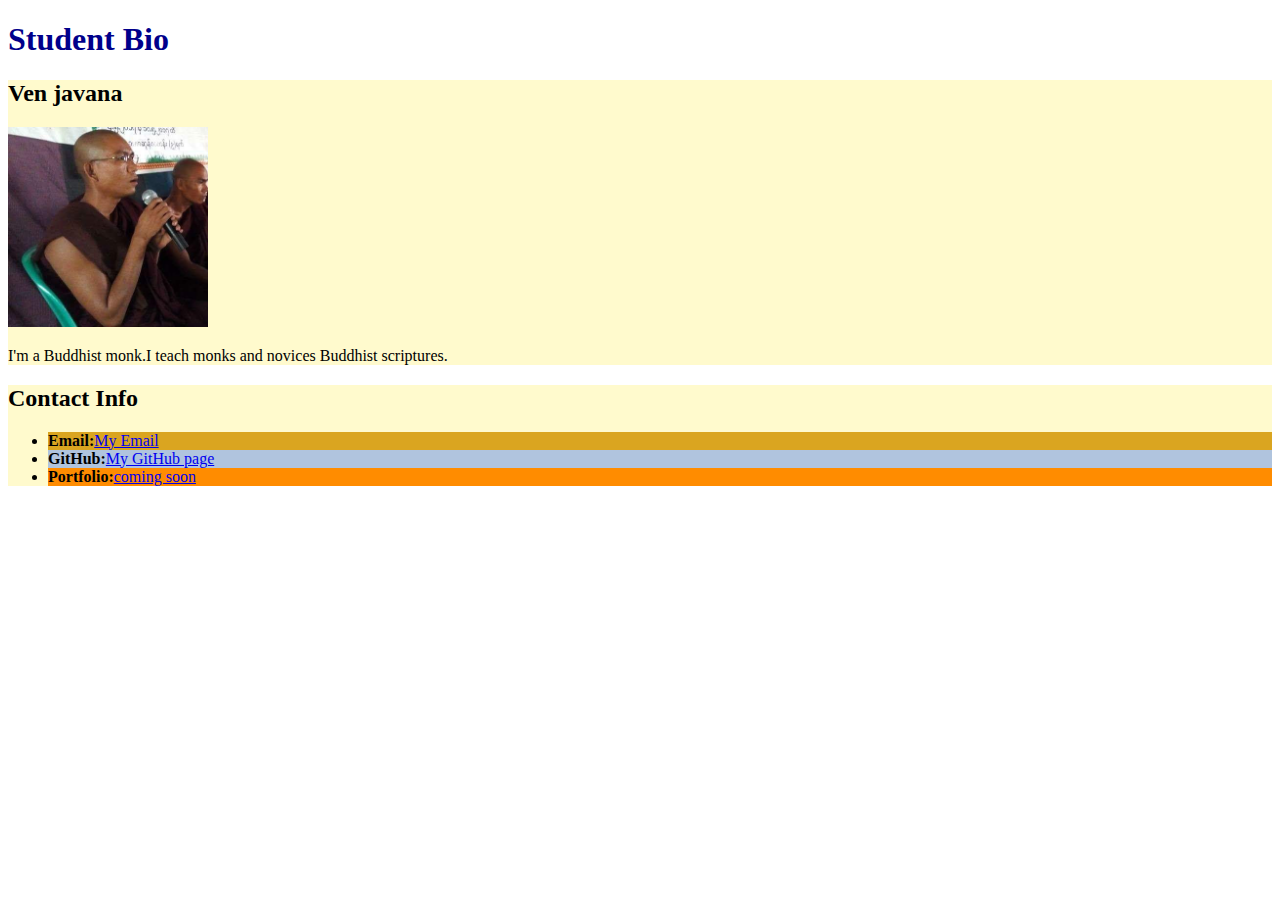
<file: 02-Attributes/index.html>
<!DOCTYPE html>
<html lang="en">

        <head>
            <meta charset="UTF-8">
            <meta name="viewport" content="width=device-width, initial-scale=1.0">
            <title>Attributes</title>
            <!--rel and hrefတွေနဲ့ Attribute လုပ်ပီး link ချိတ်ထားသည်-->
            <link rel="stylesheet" href="assets/css/style.css">
        </head>

        <body>
            <header>
                <!--classနာမည်ကို header လို့ပေးပီး attribute လုပ်ထားသည်-->
                <h1 class="header">Student Bio</h1>
            </header>

            <section class="section">
                <!--classနာမည်ကို section လို့ပေးပီး attribute လုပ်ထားသည်-->

                <h2>Ven javana</h2>
                <img src="assets/images/888.jpg" alt="It is Photo">
                <p>I'm a Buddhist monk.I teach monks and novices Buddhist scriptures.</p>

            </section>

            <section class="section">

                <h2>Contact Info</h2>
                <ul>
                    <!--id နာမည်ကို သီးခြားစီပေးပြီး attribute လုပ်ထားသည်-->
                    <!--အပြင်ဝက်ဆိုက်ကို ချိတ်ဆက်ဖို့ရန် a tag ကို href နဲ့ attribute လုပ်ထားပါသည်-->
                    <li id="email"><strong>Email:</strong><a href="https://venjavanapkk@gmail.com">My Email</a></li>
                    <li id="github"><strong>GitHub:</strong><a href="https://javana-bhikkhu.github.io/Flex-box/index1.html">My GitHub page</a></li>
                    <li id="portfolio"><strong>Portfolio:</strong><a href="https://google.com">coming soon</a></li>
                </ul>

            </section>

        </body>

</html>
</file>
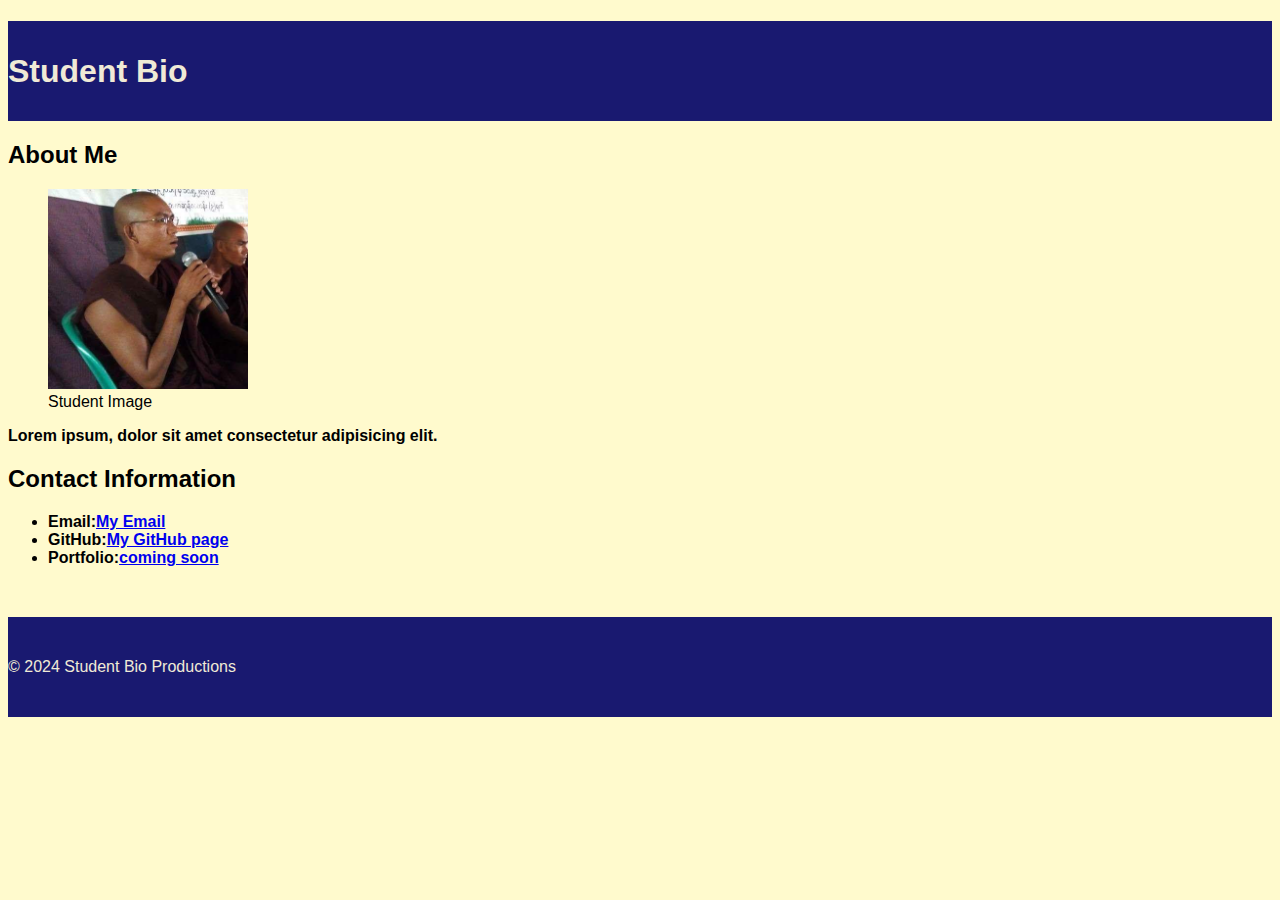
<file: 03-CSS-Selectors/index.html>
<!DOCTYPE html>
<html lang="en">

        <head>
            <meta charset="UTF-8">
            <meta name="viewport" content="width=device-width, initial-scale=1.0">
            <title>Css-Selectors</title>
            <link rel="stylesheet" href="assets/css/style.css">
        </head>

        <body>
            <header>
                <h1>Student Bio</h1>
            </header>

            <main>
                
                <section>
                    <h2>About Me</h2>
                    <figure>
                        <img src="assets/images/888.jpg" alt="placeholder image with text reading 200 width 200 height">
                        <figcaption>Student Image</figcaption>
                    </figure>
                    <p class="highlighted-text">Lorem ipsum, dolor sit amet consectetur adipisicing elit.</p>
                </section>

                <section id="cantact-section">

                    <h2>Contact Information</h2>

                    <ul class="highlighted-text">
                        <li><strong>Email:</strong><a href="https://venjavanapkk@gmail.com">My Email</a></li>
                        <li><strong>GitHub:</strong><a href="https://javana-bhikkhu.github.io/Flex-box/index1.html">My GitHub page</a></li>
                        <li><strong>Portfolio:</strong><a href="https://google.com">coming soon</a></li>
                    </ul>
                    <br>
                </section>

            </main>

            <footer>
                <p>© 2024 Student Bio Productions</p>
            </footer>

        </body>
</html>
</file>
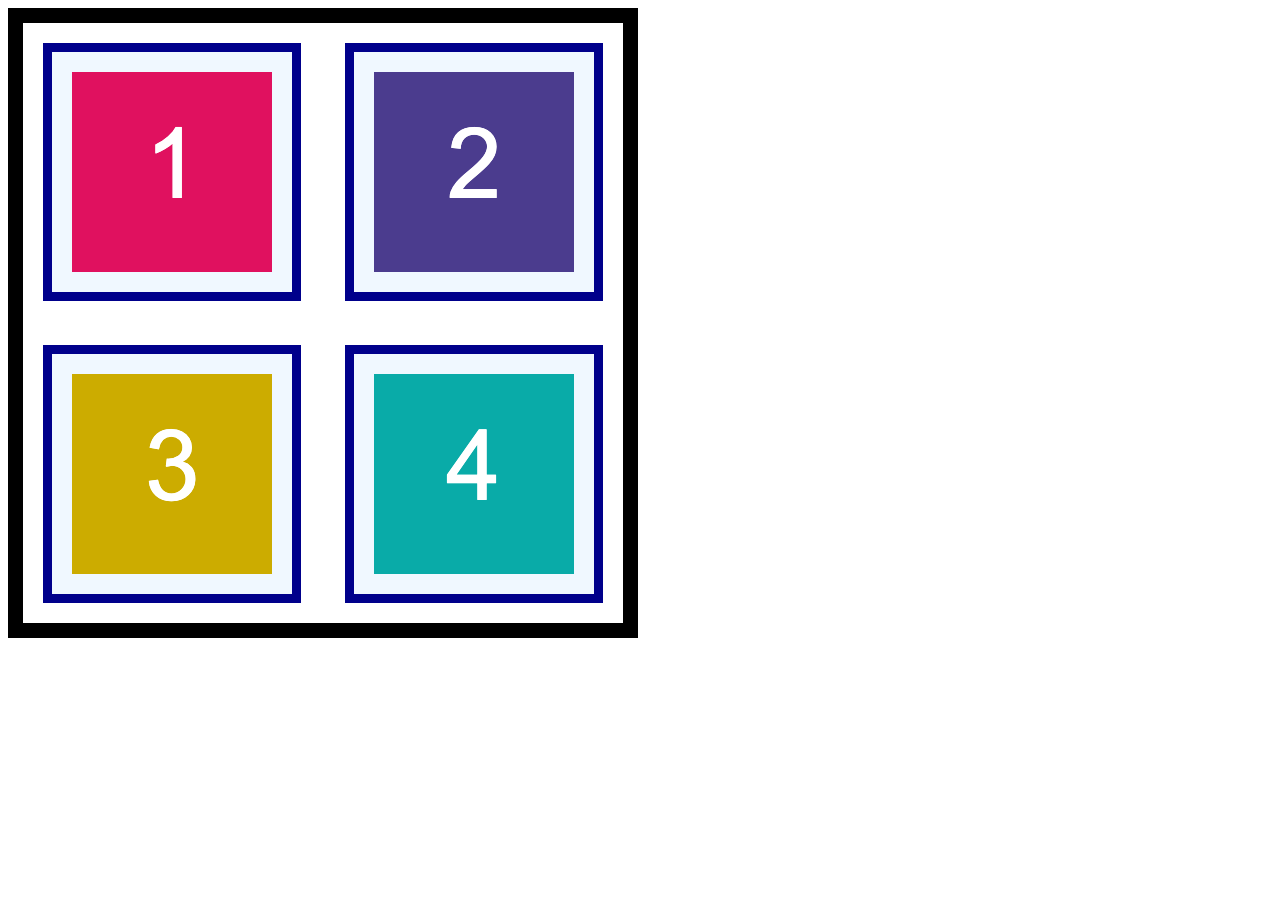
<file: 04-Box-Model/index.html>
<!DOCTYPE html>
<html lang="en">

        <head>
            <meta charset="UTF-8">
            <meta name="viewport" content="width=device-width, initial-scale=1.0">
            <title> HTMl-Box-Model</title>
            <link rel="stylesheet" href="assets/css/style.css">
        </head>

        <body>
            <section>
                <img src="assets/images/image-1.png" alt="box with number 1 ">
                <img src="assets/images/image-2.png" alt="box with number 2 ">
                <img src="assets/images/image-3.png" alt="box with number 3 ">
                <img src="assets/images/image-4.png" alt="box with number 4 ">
            </section>
        </body>
</html>
</file>
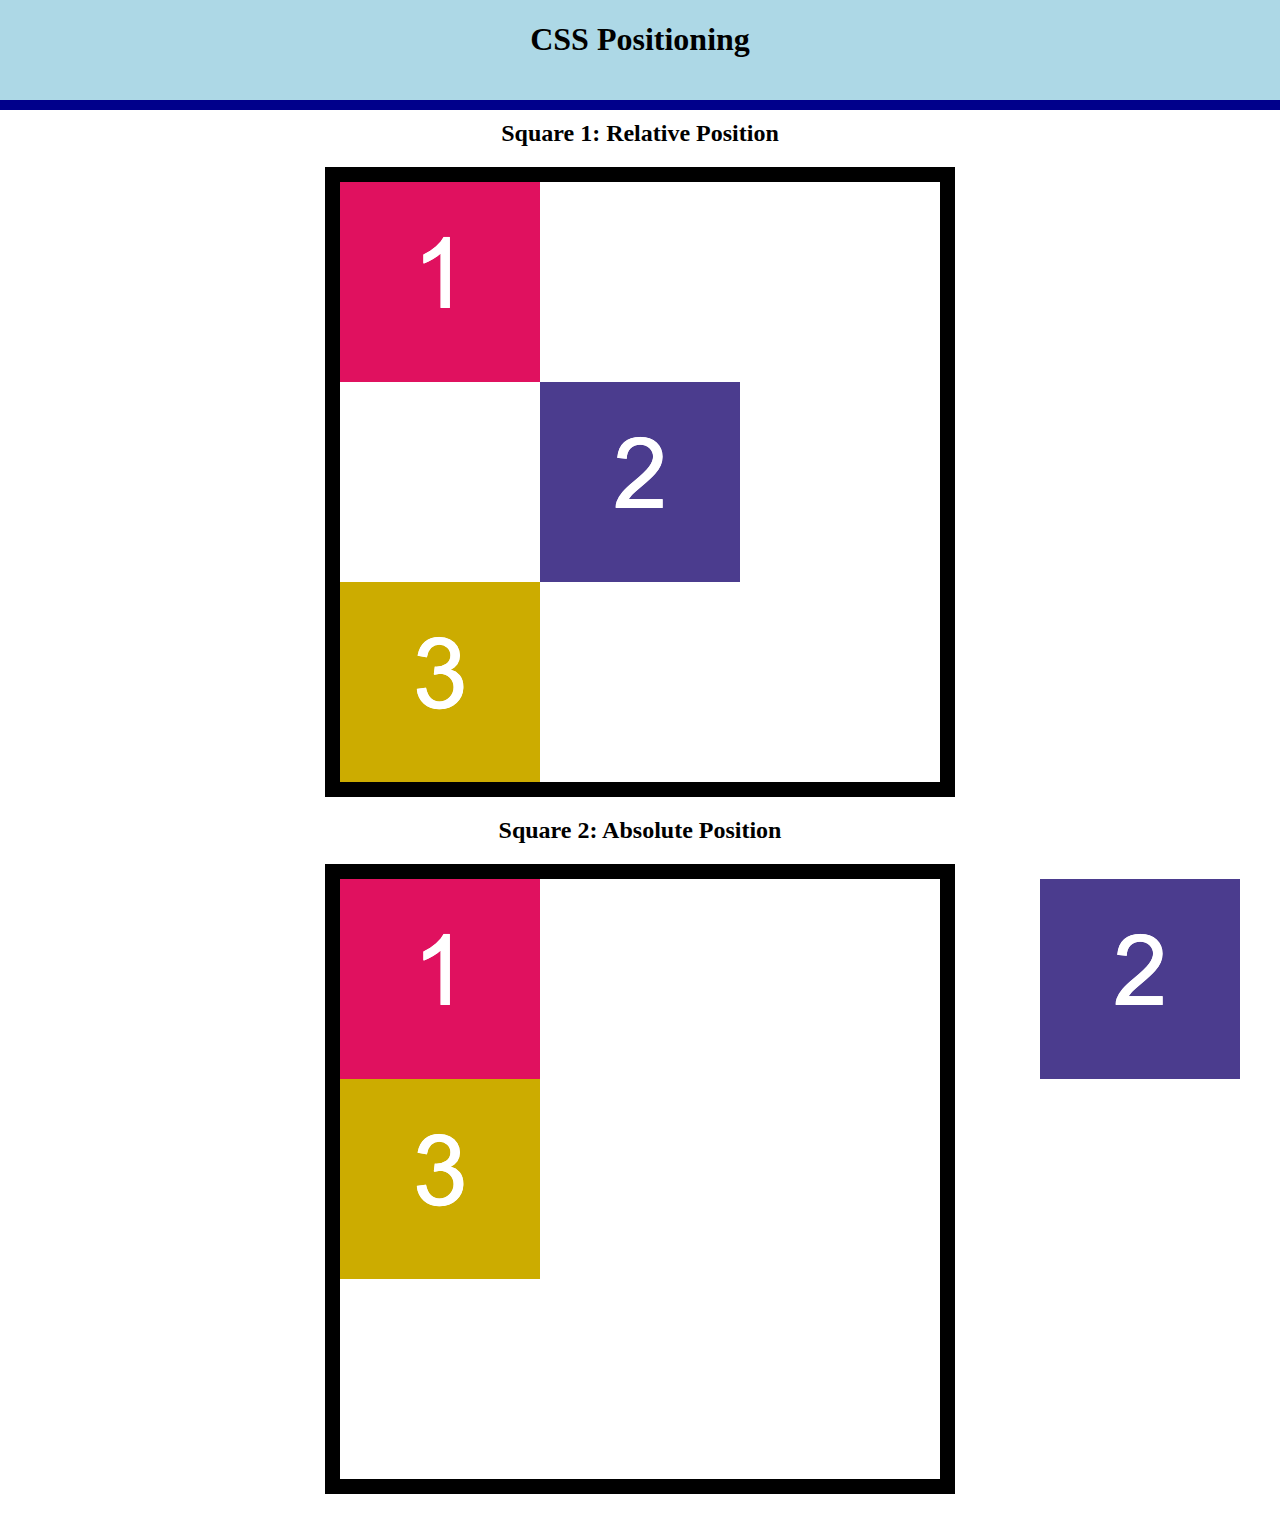
<file: 05-CSS-Positioning/index.html>
<!DOCTYPE html>
<html lang="en">

    <head>
        <meta charset="UTF-8">
        <meta name="viewport" content="width=device-width, initial-scale=1.0">
        <title>Css-Positioning</title>
        <link rel="stylesheet" href="assets/css/style.css">
    </head>

    <body>
        <header>
            <h1>CSS Positioning</h1>
          </header>
      
          <main>
            <section>
              <h2>Square 1: Relative Position</h2>
              <div class="container">
                <img src="assets/images/image-1.png" alt="box with number 1"/>
                <img id="relative-box-2" src="assets/images/image-2.png" alt="box with number 2"/>
                <img src="assets/images/image-3.png" alt="box with number 3"/>
              </div>
            </section>
      
            <section>
              <h2>Square 2: Absolute Position</h2>
              <div class="container absolute-container">
                <img src="assets/images/image-1.png" alt="box with number 1"/>
                <img id="absolute-box-2" src="assets/images/image-2.png" alt="box with number 2"/>
                <img src="assets/images/image-3.png" alt="box with number 3"/>
              </div>
            </section>
          </main>
    </body>
</html>
</file>
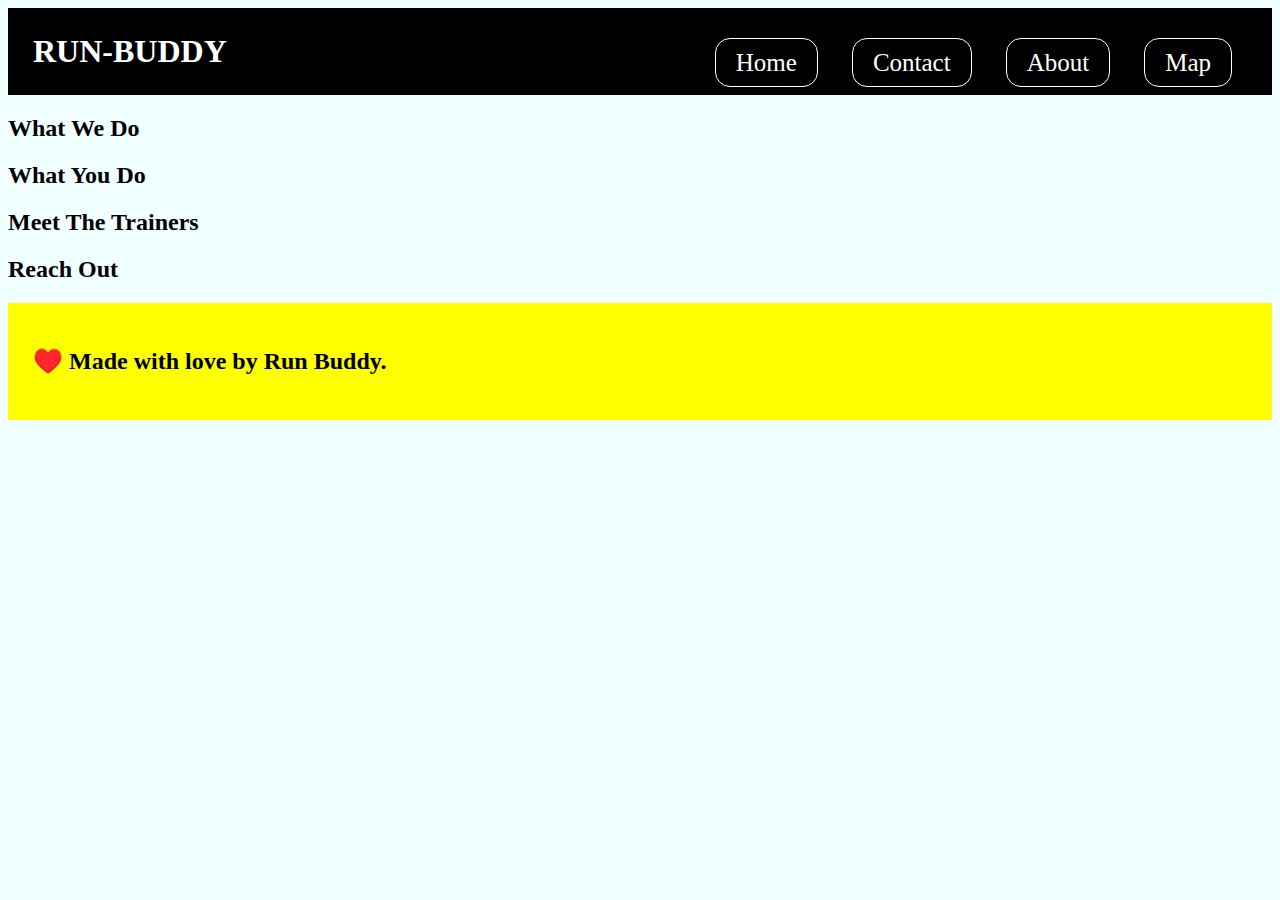
<file: 05-Module-Project(1)/1.1/index.html>
<!DOCTYPE html>
<html lang="en">

    <head>
        <meta charset="UTF-8">
        <meta name="viewport" content="width=device-width, initial-scale=1.0">
        <title>Run-Buddy</title>
        <link rel="stylesheet" href="css/style.css">
    </head>

    <body>

        <!-- navigation -->
        <header>
            <h1>RUN-BUDDY</h1>
            <nav>
                <ul>
                    <li>Home</li>
                    <li>Contact</li>
                    <li>About</li>
                    <li>Map</li>
                </ul>
            </nav>
        </header>

            <!--"hero"-section-->

        <section> </section>

            <!--"What we do" section-->
        <section>
            <h2>What We Do</h2>
        </section>

            <!--"What you do" section-->
        <section>
            <h2>What You Do</h2>
        </section>

            <!--"Meet the trainers" section-->
        <section>
            <h2>Meet The Trainers</h2>
        </section>

            <!--"Reach out" section-->
        <section>
            <h2>Reach Out</h2>
        </section>
            <!--Footer-->
        <footer>
            <h2>♥️ Made with love by Run Buddy.</h2>
        </footer>

    </body>

</html>
</file>
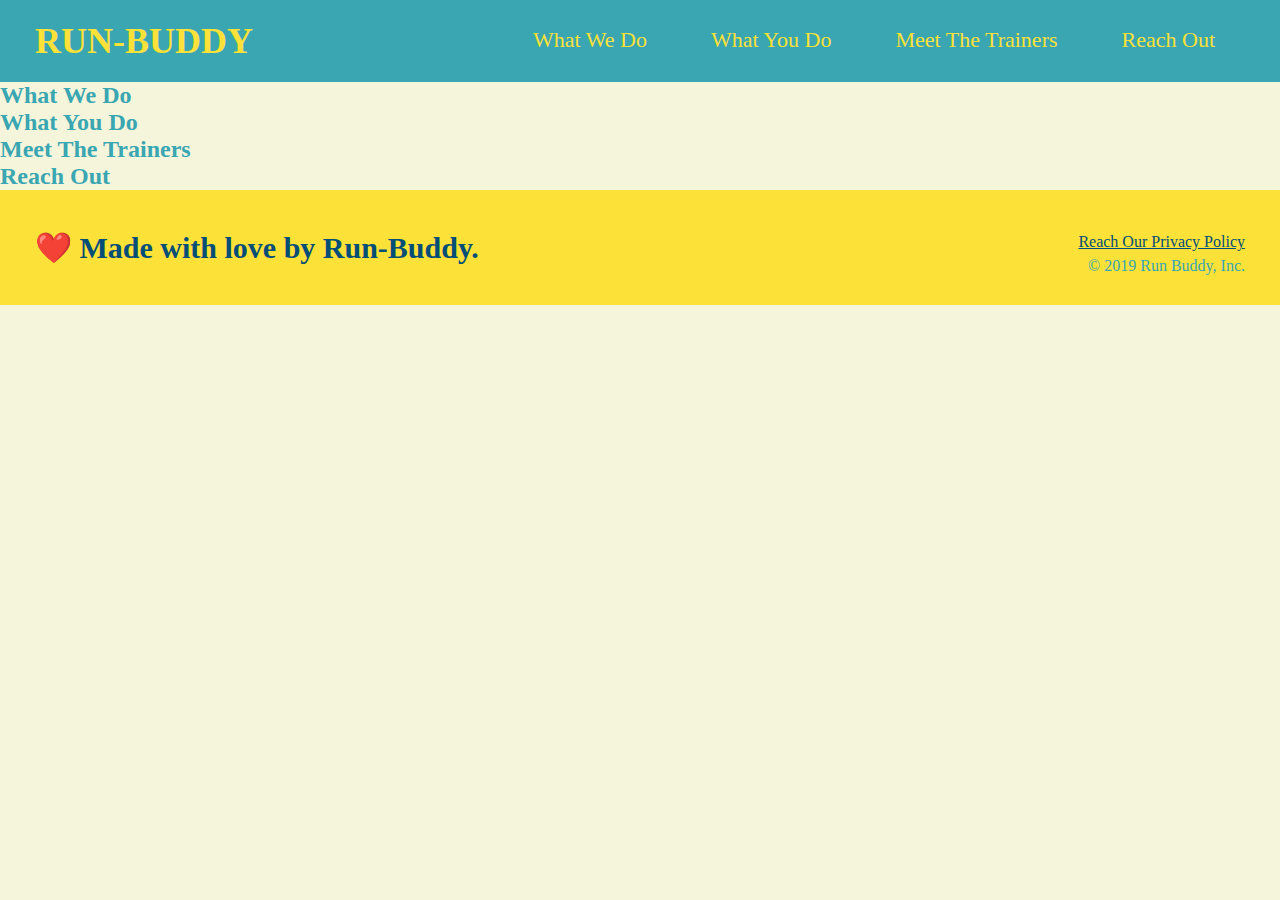
<file: 05-Module-Project(1)/1.2/index.html>
<!DOCTYPE html>
<html lang="en">

    <head>
        <meta charset="UTF-8">
        <meta name="viewport" content="width=device-width, initial-scale=1.0">
        <title>Run-Buddy</title>
        <link rel="stylesheet" href="assets/css/style.css"/>
    </head>

    <body>
            <!--navigation-->
        <header>
            <h1>
                <a href="/">RUN-BUDDY</a>
            </h1>
            <nav>
                <!-- Unordered list element -->
                <ul>
                    <!-- List item element-->
                    <li>
                        <!-- Anchor element -->
                        <a href="#">What We Do</a>
                    </li>
                    <li><a href="#">What You Do</a></li>
                    <li><a href="#">Meet The Trainers</a></li>
                    <li><a href="#">Reach Out</a></li>
                </ul>
            </nav>

        </header>
            <!-- hero/jumbotron -->
        <section>

        </section>

            <!-- "what we do" section -->
        <section>
            <h2>What We Do</h2>
        </section>

            <!-- "what you do" section -->
        <section>
            <h2>What You Do</h2>
        </section>

            <!-- "meet the trainers" section -->
        <section>
            <h2>Meet The Trainers</h2>
        </section>

            <!-- "reach out" section -->
        <section>
            <h2>Reach Out</h2>
        </section>
        
            <!-- footer -->
        <footer>
            <h2>❤️ Made with love by Run-Buddy.</h2>

            <div>
                <a href="#">Reach Our Privacy Policy</a><br>
                &copy; 2019 Run Buddy, Inc.
            </div>

        </footer>

    </body>

</html>
</file>
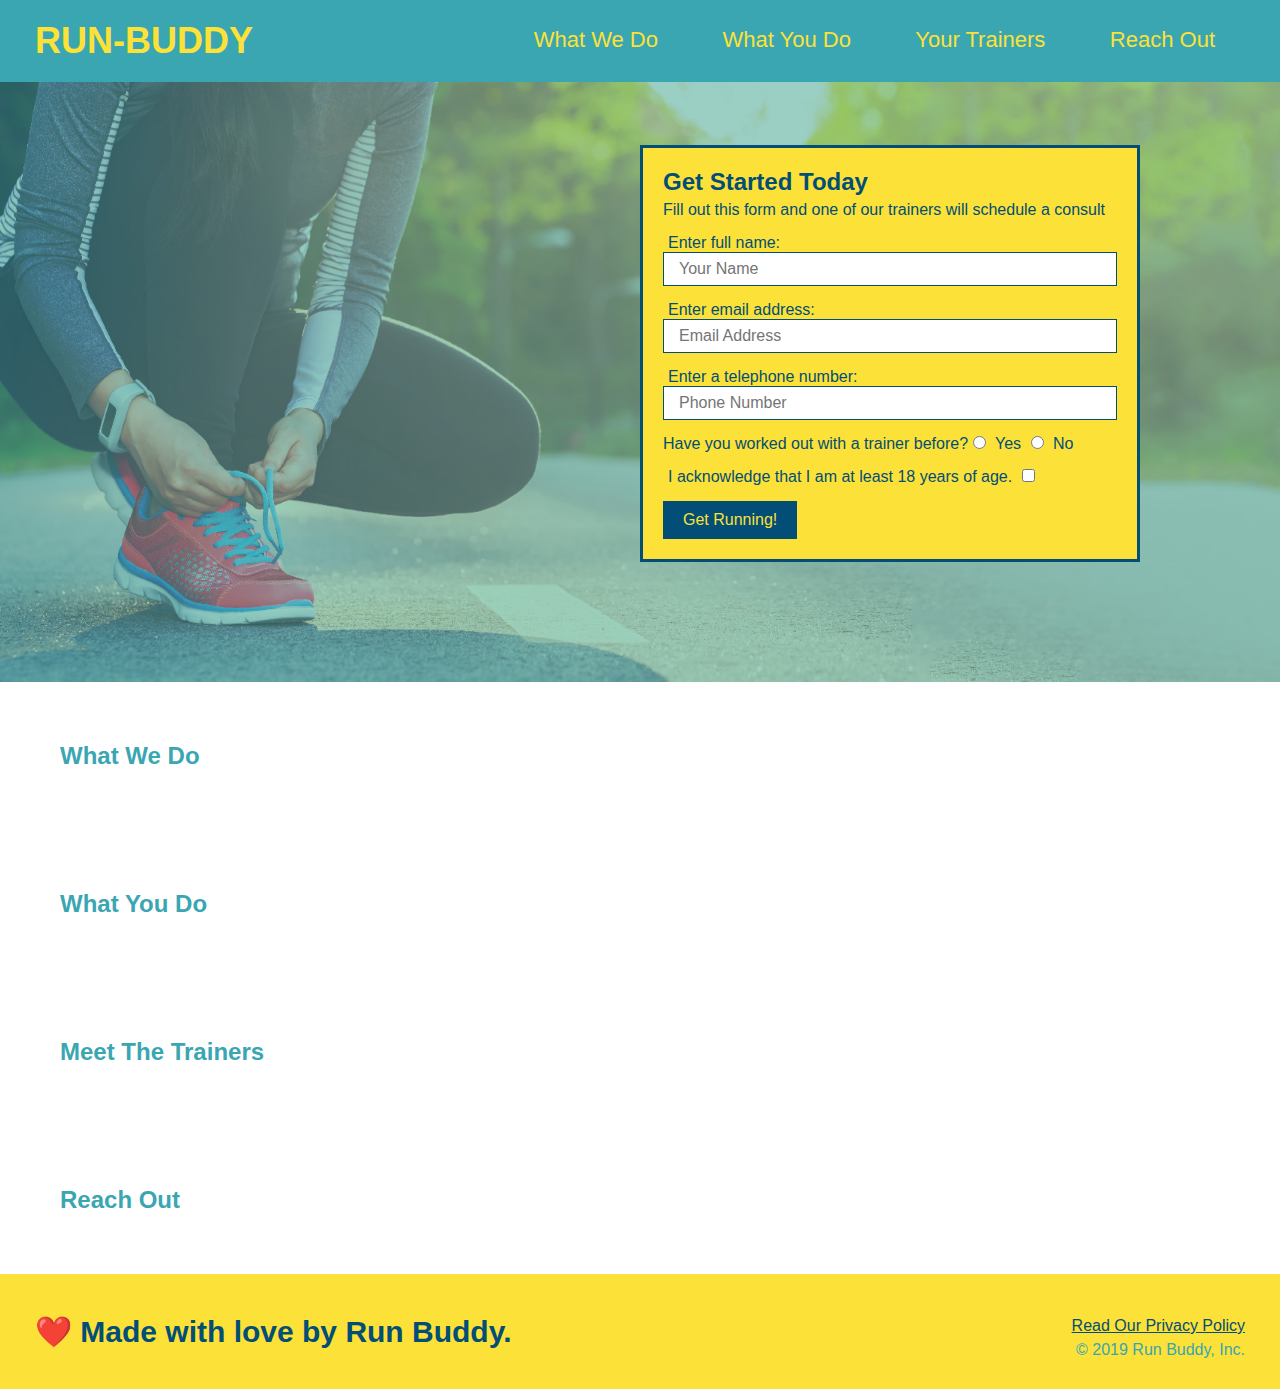
<file: 05-Module-Project(1)/1.3/index.html>
<!DOCTYPE html>
<html lang="en">

    <head>
        <meta charset="UTF-8">
        <meta name="viewport" content="width=device-width, initial-scale=1.0">
        <title>Run-Buddy</title>
        <link rel="stylesheet" href="assets/css/style.css">
    </head>

    <body>
                <!-- navigation -->
        <header>
            <h1><a href="/">RUN-BUDDY</a></h1>
            <nav>
                <!-- Unordered list element -->
                <ul>
                     <!-- List item element-->

                    <li>
                       <!-- Anchor element -->
                        <a href="#What-we-do">What We Do</a>
                    </li>

                    <li><a href="#What-you do">What You Do</a></li>
                    <li><a href="#Your trainers">Your Trainers</a></li>
                    <li><a href="#Reach-out">Reach Out</a></li>

                </ul>
            </nav>

        </header>

            <!-- hero/jumbotron -->

        <section class="hero">
            <div class="hero-form">
                <h3>Get Started Today</h3>
                <p>Fill out this form and one of our trainers will schedule a consult</p>

                <form>
                    <label for="name">Enter full name:</label>
                    <input type="text" placeholder="Your Name" name="name" id="name" class="form-input">

                    <label for="email">Enter email address:</label>
                    <input type="text"placeholder="Email Address" name="email" id="email" class="form-input">

                    <label for="phone">Enter a telephone number:</label>
                    <input type="text" placeholder="Phone Number" name="phone" id="phone" class="form-input">

                    <p>
                        Have you worked out with a trainer before?
                        <input type="radio" name="trainer-comfirm" id="trainer-yes">
                        <label for="trainer-yes">Yes</label>

                        <input type="radio" name="trainer-comfirm" id="trainer-no">
                        <label for="trainer-no">No</label>
                    </p>

                    <p>
                        <label for="checkbox">I acknowledge that I am at least 18 years of age.</label>
                        <input type="checkbox" name="checkpoint1" id="checkbox">
                    </p>

                    <button type="submit">Get Running!</button>
                </form>
            </div>
        </section>

            <!-- "what we do" section -->
        <section>
            <h2>What We Do</h2>
        </section>

            <!-- "what you do" section -->
        <section>
            <h2>What You Do</h2>
        </section>

            <!-- "meet the trainers" section -->
        <section>
            <h2>Meet The Trainers</h2>
        </section>

            <!-- "reach out" section -->
        <section>
            <h2>Reach Out</h2>
        </section>
        
            <!-- footer -->
        <footer>

            <h2>❤️ Made with love by Run Buddy.</h2>

            <div>
                <a href="#">Read Our Privacy Policy</a><br>
                &copy; 2019 Run Buddy, Inc.
            </div>

        </footer>
        
    </body>

</html>
</file>
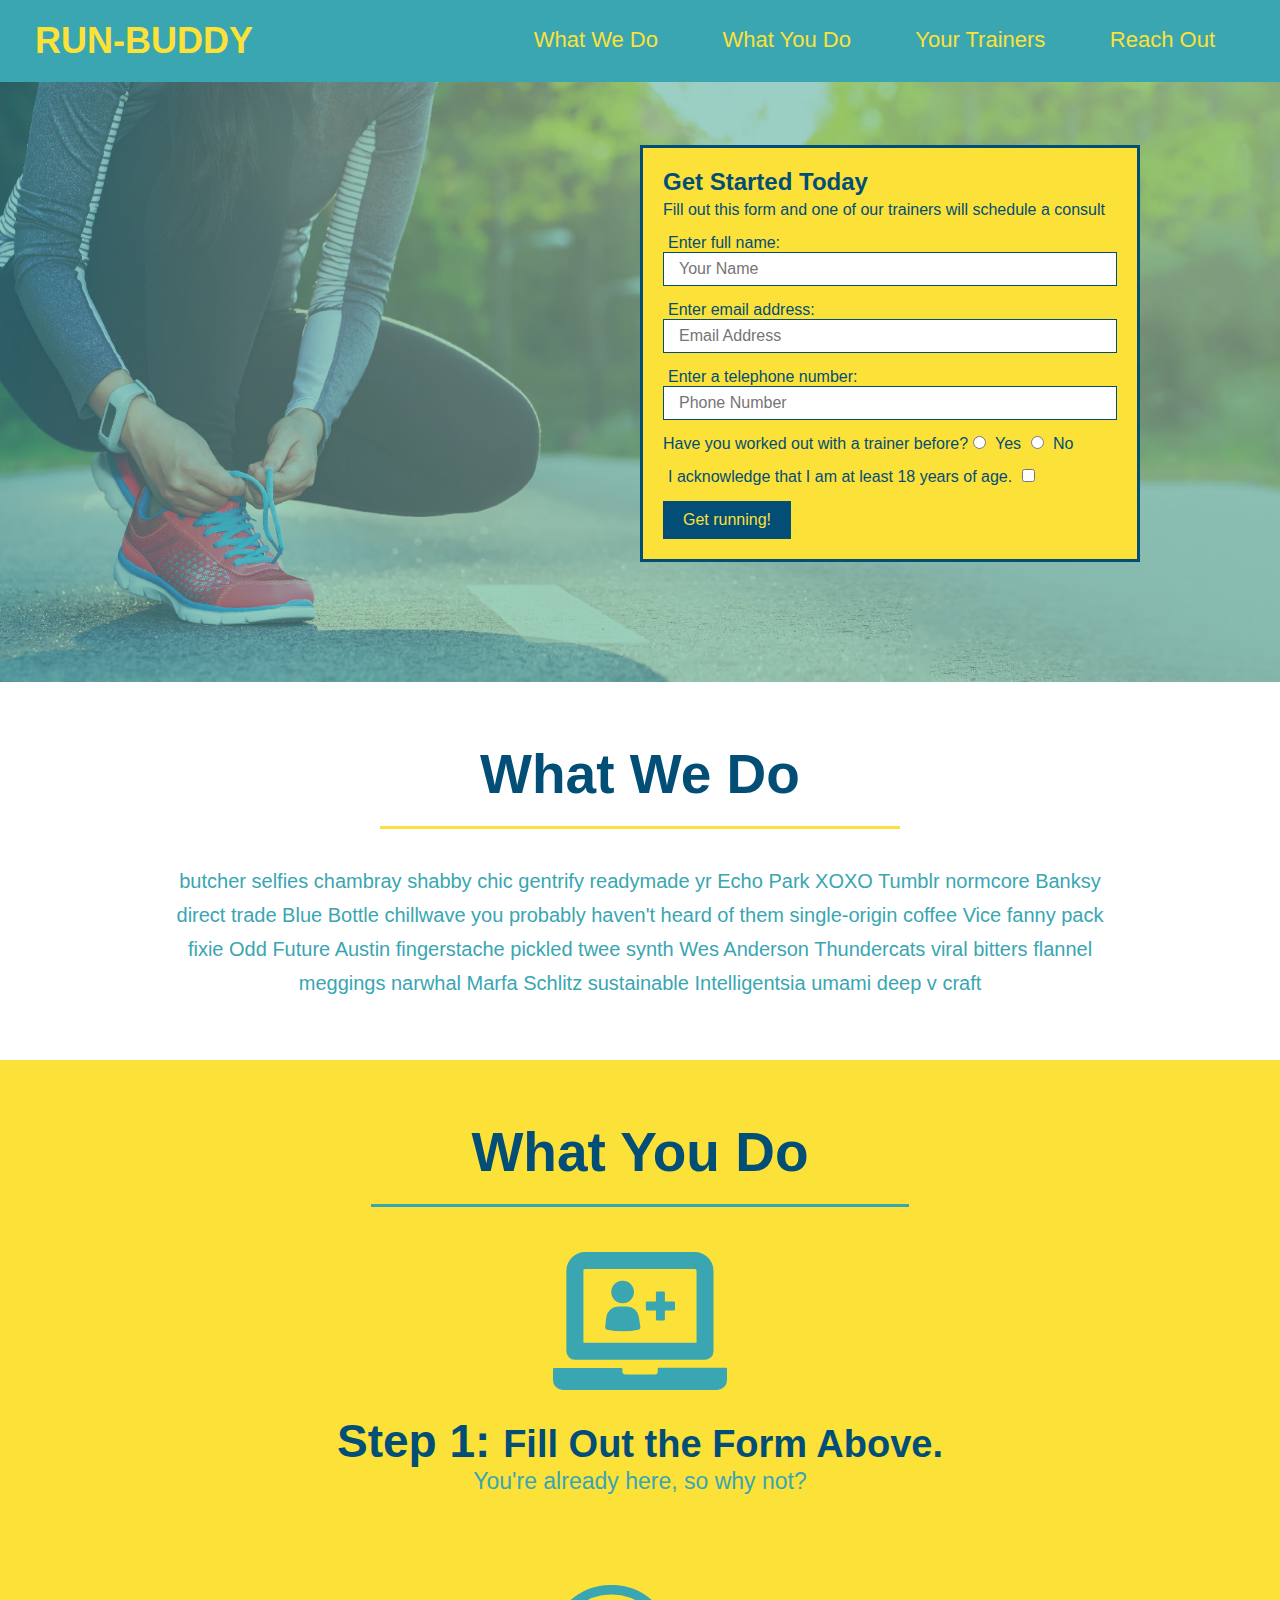
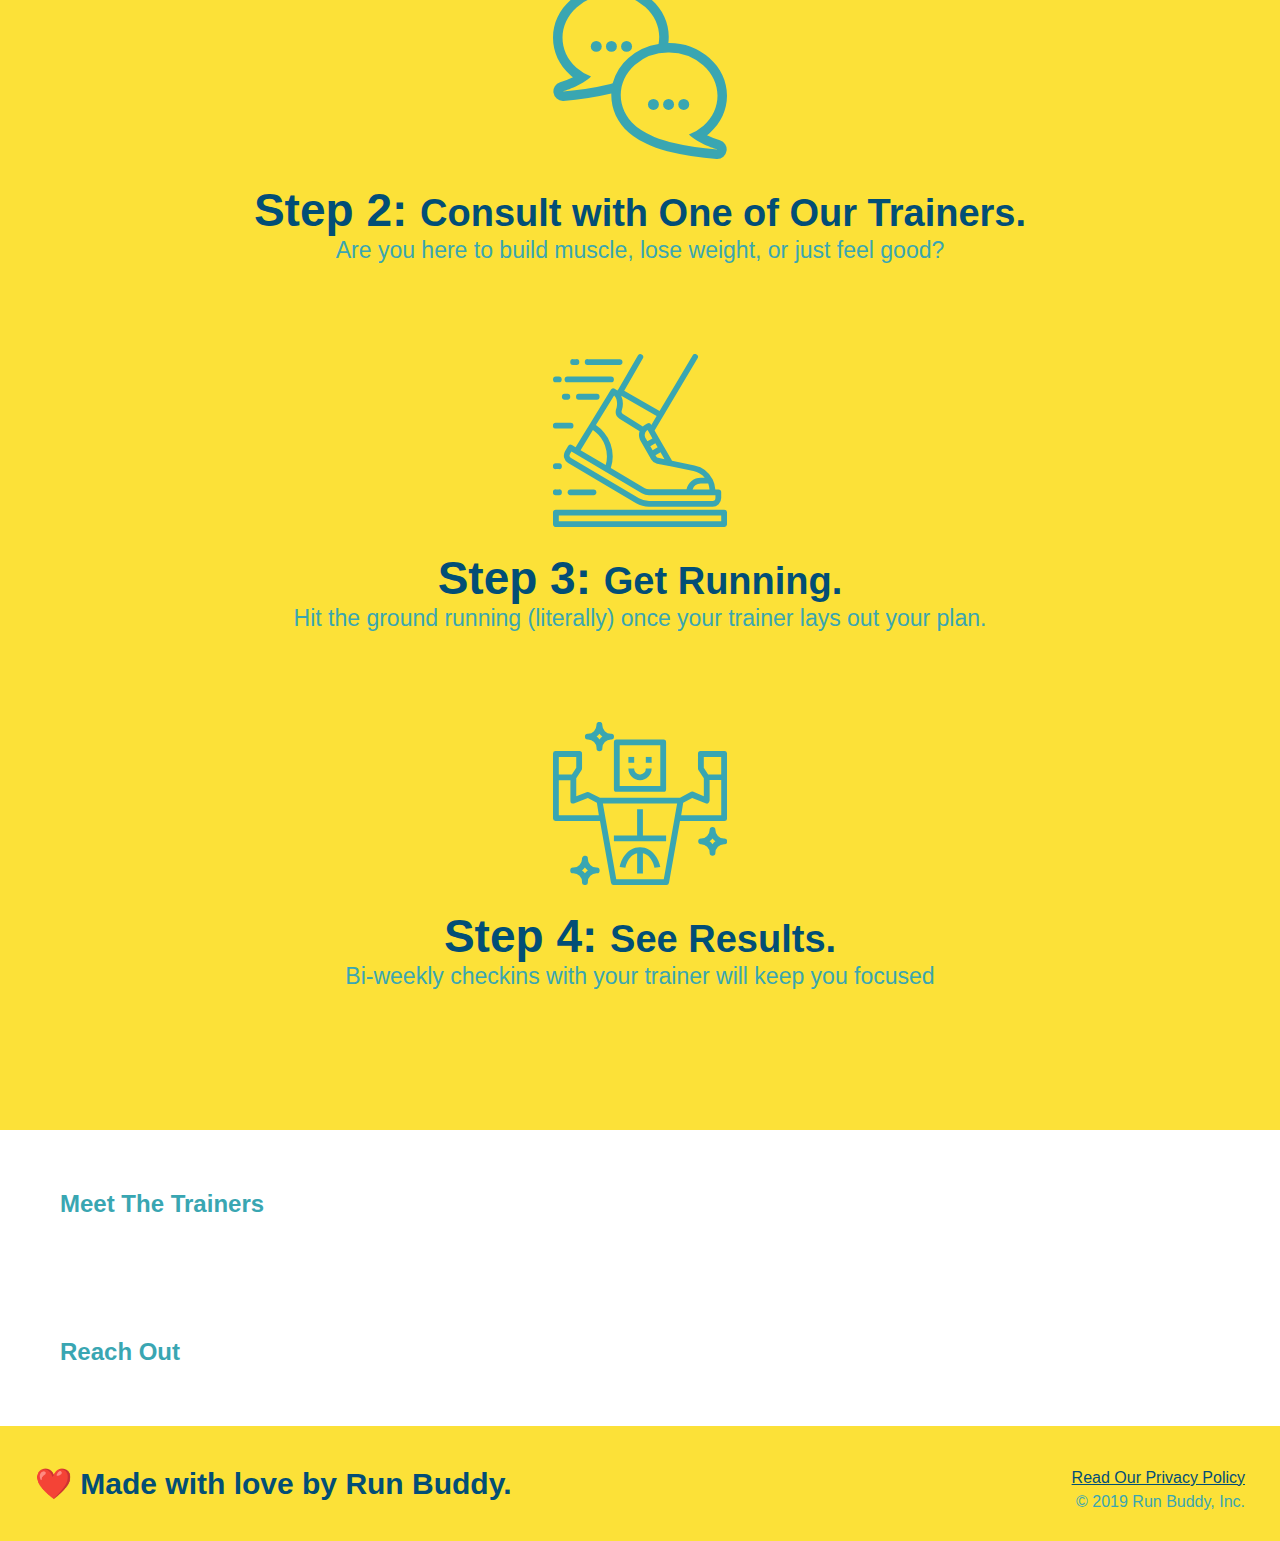
<file: 05-Module-Project(1)/1.4/index.html>
<!DOCTYPE html>
<html lang="en">

    <head>
        <meta charset="UTF-8">
        <meta name="viewport" content="width=device-width, initial-scale=1.0">
        <title>Run-Buddy</title>
        <link rel="stylesheet" href="assets/css/style.css">
    </head>

    <body>
          <!-- navigation -->
        <header>
            <h1>
                <a href="/">RUN-BUDDY</a>
            </h1>

            <nav>
                <!-- Unordered list element -->
                <ul>
                    <!-- List item element-->
                    <li>
                      <!-- Anchor element -->
                      <a href="#What-we-do">What We Do</a>

                    </li>

                    <li><a href="#What-you-do">What You Do</a></li>
                    <li><a href="#Your-trainers">Your Trainers</a></li>
                    <li><a href="#Reach-out">Reach Out</a></li>
                </ul>
            </nav>
        </header>

          <!-- hero/jumbotron -->

        <section class="hero">
            <div class="hero-form">
              <h3>Get Started Today</h3>
              <p>Fill out this form and one of our trainers will schedule a consult</p>
              <form>
                <label for="name">Enter full name:</label>
                <input type="text" placeholder="Your Name" name="name" id="name" class="form-input" />
                <label for="email">Enter email address:</label>
                <input type="text" placeholder="Email Address" name="email" id="email" class="form-input" />
                <label for="phone">Enter a telephone number:</label>
                <input type="text" placeholder="Phone Number" name="phone" id="phone" class="form-input" />
                <p>
                  Have you worked out with a trainer before?
                  <input type="radio" name="trainer-confirm" id="trainer-yes" />
                  <label for="trainer-yes">Yes</label>
                  <input type="radio" name="trainer-confirm" id="trainer-no" />
                  <label for="trainer-no">No</label>
                </p>
                <p>
                  <label for="checkbox">
                    I acknowledge that I am at least 18 years of age.
                  </label>
                  <input type="checkbox" name="checkpoint1" id="checkbox" />
                </p>
                <button type="submit">
                  Get running!
                </button>
              </form>
            </div>
        </section>

          <!-- "what we do" section -->

        <section id="what-we-do" class="intro">
            <h2 class="section-tittle primary-border">What We Do</h2>
            <p>butcher selfies chambray shabby chic gentrify readymade yr Echo Park XOXO Tumblr normcore Banksy direct trade Blue
                Bottle chillwave you probably haven't heard of them single-origin coffee Vice fanny pack fixie Odd Future Austin
                fingerstache pickled twee synth Wes Anderson Thundercats viral bitters flannel meggings narwhal Marfa Schlitz
                sustainable Intelligentsia umami deep v craft
            </p>
        </section>


          <!-- "what you do" section -->

        <section id="what-you-do" class="steps">
            <h2 class="section-tittle secondary-border">What You Do</h2>
        
            <div>
              <img src="./assets/images/step-1.svg" alt=""/>
              <h3>Step 1: <span>Fill Out the Form Above.</span></h3>
              <p>You're already here, so why not?</p>
            </div>
        
            <div>
              <img src="./assets/images/step-2.svg" alt="" />
              <h3>Step 2: <span>Consult with One of Our Trainers.</span></h3>
              <p>Are you here to build muscle, lose weight, or just feel good?</p>
            </div>
        
            <div>
              <img src="./assets/images/step-3.svg" alt="" />
              <h3>Step 3: <span>Get Running.</span></h3>
              <p>Hit the ground running (literally) once your trainer lays out your plan.</p>
            </div>
        
            <div>
              <img src="./assets/images/step-4.svg" alt="" />
              <h3>Step 4: <span>See Results.</span></h3>
              <p>Bi-weekly checkins with your trainer will keep you focused</p>
            </div>
        </section>

          <!-- "meet the trainers" section -->
        <section>
            <h2>Meet The Trainers</h2>
        </section>

          <!-- "reach out" section -->
        <section>
            <h2>Reach Out</h2>
        </section>
        
          <!-- footer -->
        <footer>

            <h2>❤️ Made with love by Run Buddy.</h2>

            <div>
              <a href="#">Read Our Privacy Policy</a><br />
              &copy; 2019 Run Buddy, Inc.
            </div>

        </footer>
        

    </body>
</html>
</file>
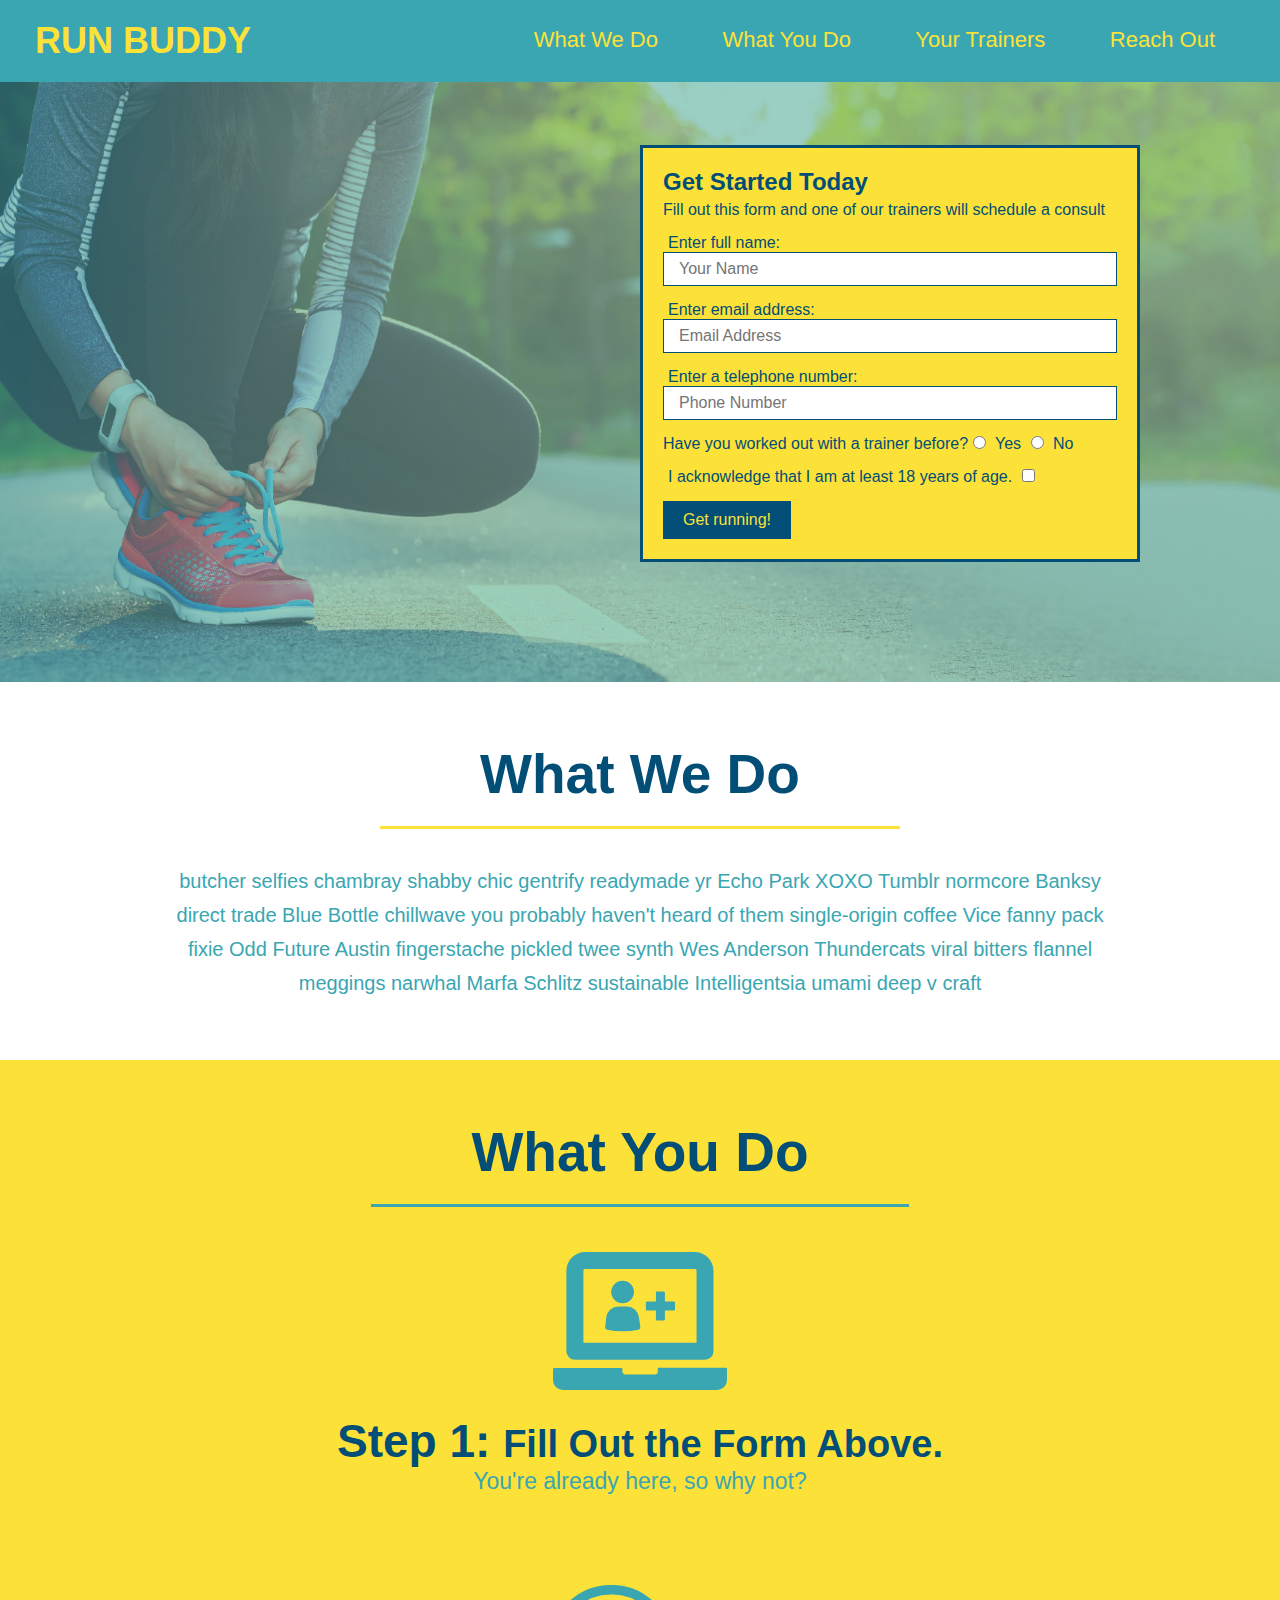
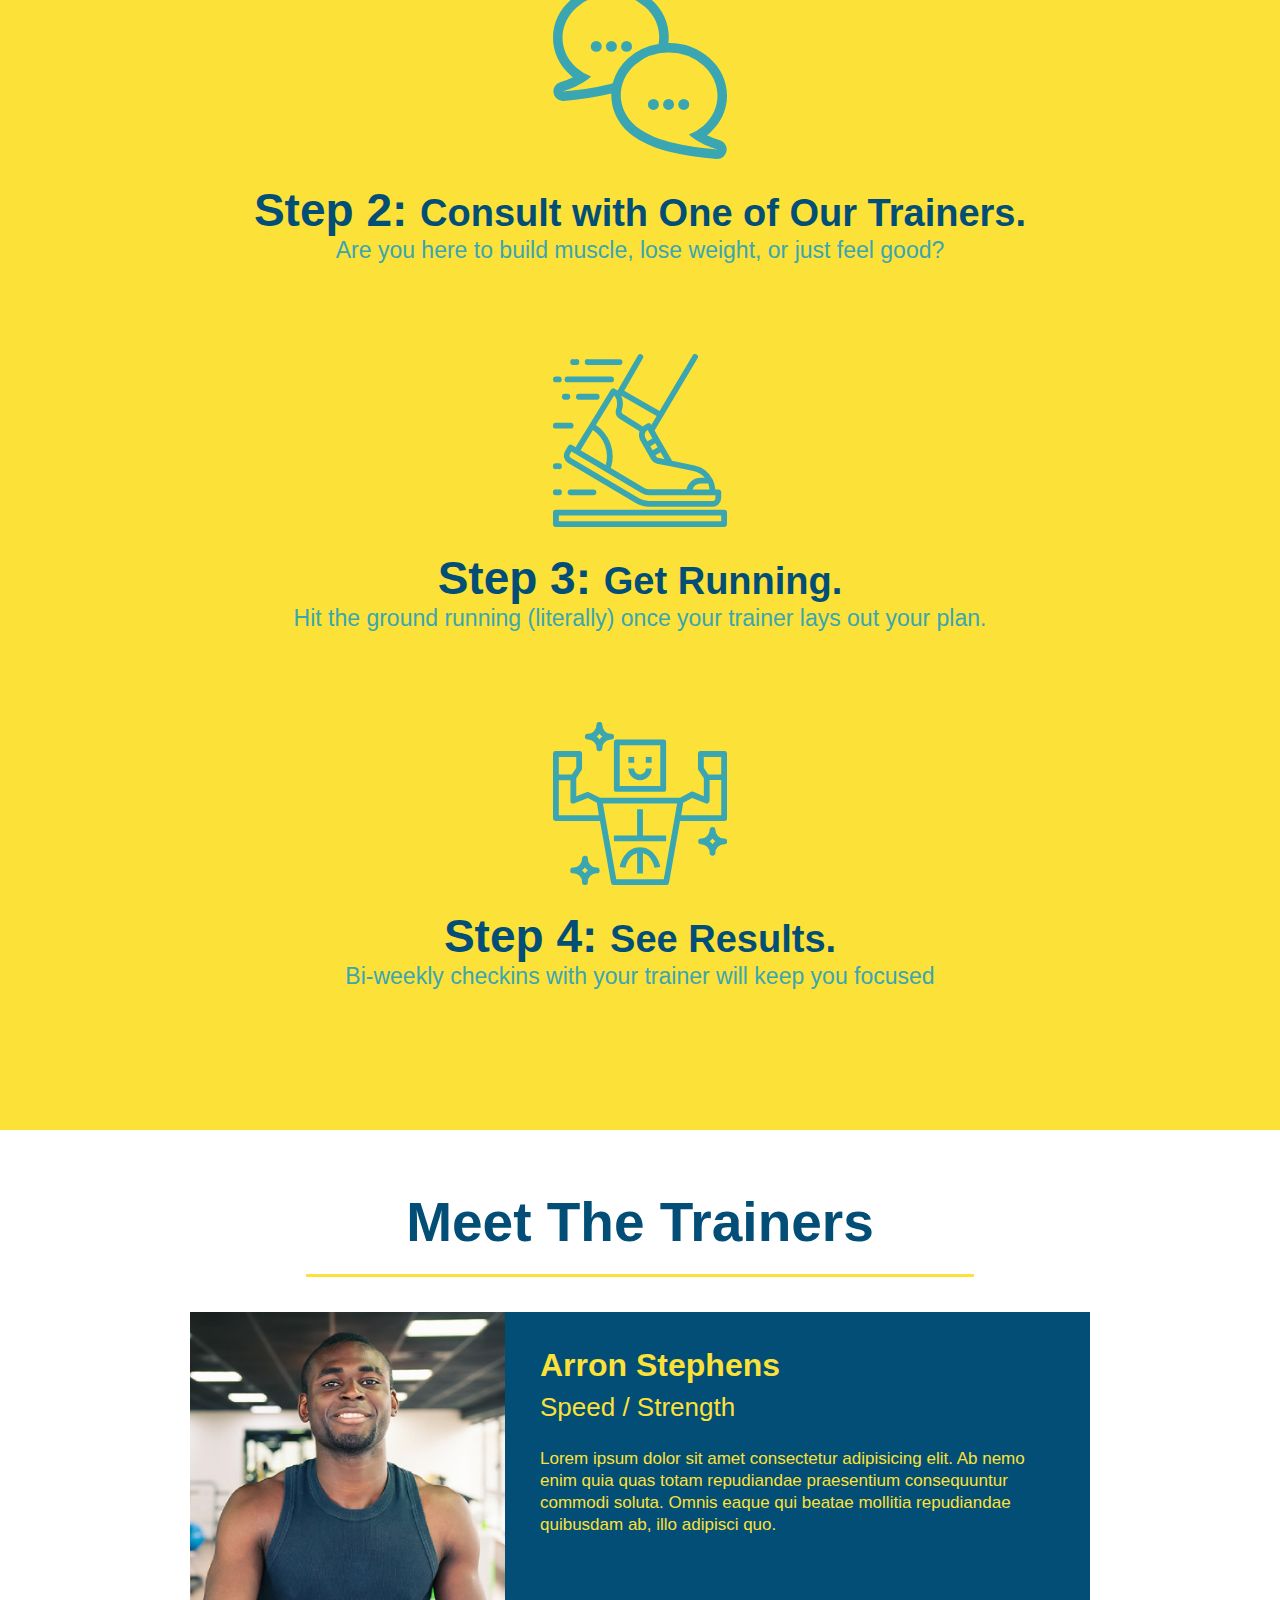
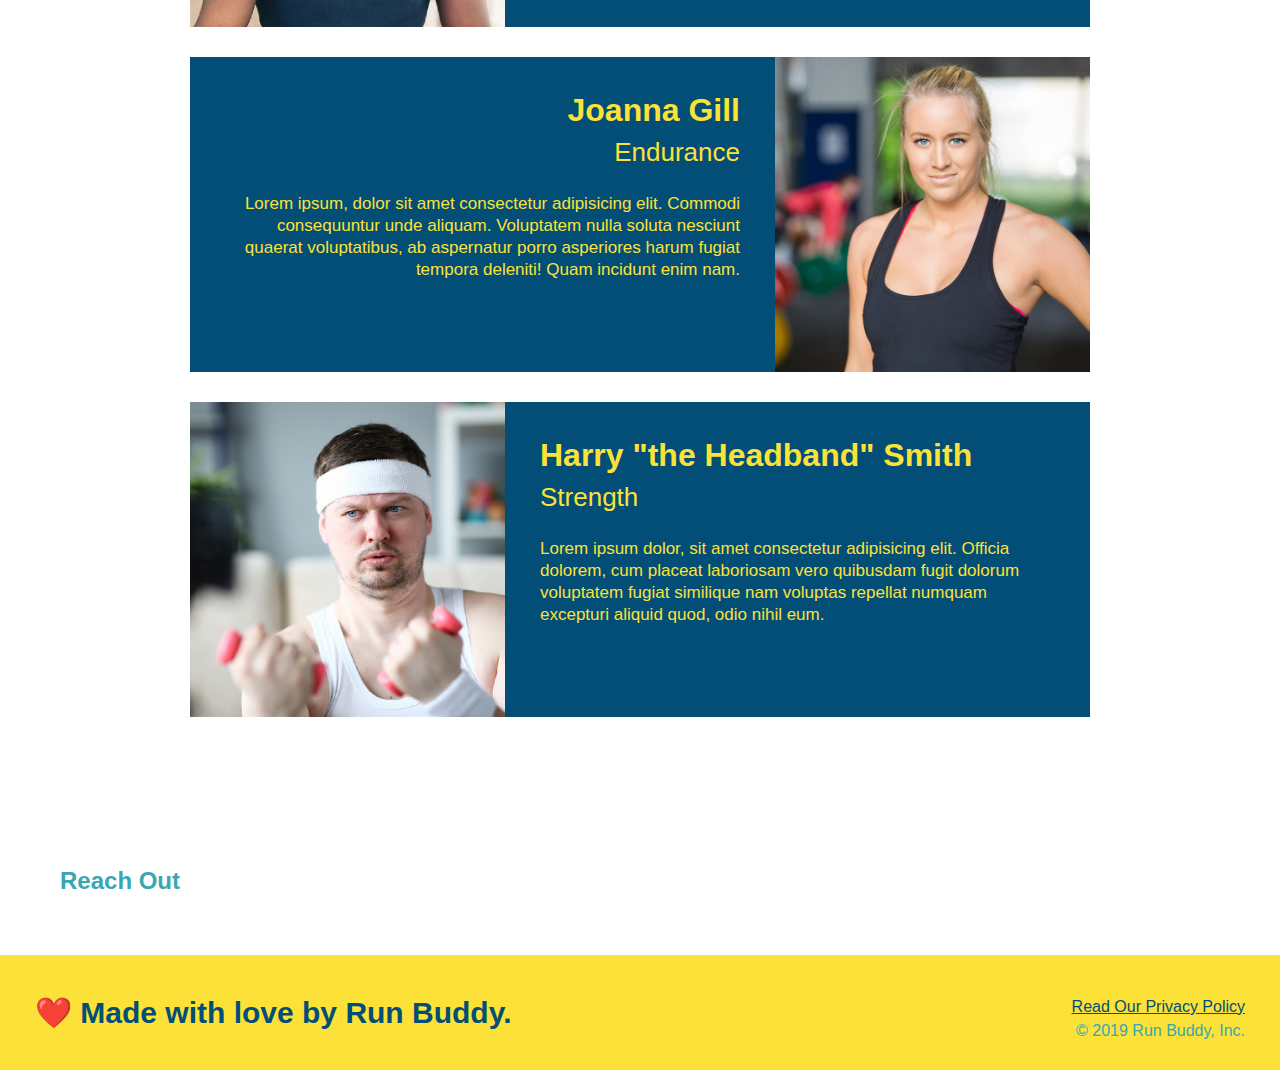
<file: 05-Module-Project(1)/1.5/index.html>
<!DOCTYPE html>
<html lang="en">

    <head>
        <meta charset="UTF-8">
        <meta name="viewport" content="width=device-width, initial-scale=1.0">
        <title>Run-Buddy</title>
        <link rel="stylesheet" href="assets/css/style.css">
    </head>

    <body>

        <header>
            <h1>
              <a href="/">
                RUN BUDDY
              </a>
            </h1>
            <nav>
              <!-- Unordered list element -->
              <ul>
                <!-- List item element-->
                <li>
                  <!-- Anchor element -->
                  <a href="#what-we-do">What We Do</a>
                </li>
                <li>
                  <a href="#what-you-do">What You Do</a>
                </li>
                <li>
                  <a href="#your-trainers">Your Trainers</a>
                </li>
                <li>
                  <a href="#reach-out">Reach Out</a>
                </li>
              </ul>
            </nav>
          
        </header>
        
          <!-- hero/jumbotron -->
        <section class="hero">
            <div class="hero-form">
              <h3>Get Started Today</h3>
              <p>Fill out this form and one of our trainers will schedule a consult</p>
              <form>
                <label for="name">Enter full name:</label>
                <input type="text" placeholder="Your Name" name="name" id="name" class="form-input" />
                <label for="email">Enter email address:</label>
                <input type="text" placeholder="Email Address" name="email" id="email" class="form-input" />
                <label for="phone">Enter a telephone number:</label>
                <input type="text" placeholder="Phone Number" name="phone" id="phone" class="form-input" />
                <p>
                  Have you worked out with a trainer before?
                  <input type="radio" name="trainer-confirm" id="trainer-yes" />
                  <label for="trainer-yes">Yes</label>
                  <input type="radio" name="trainer-confirm" id="trainer-no" />
                  <label for="trainer-no">No</label>
                </p>
                <p>
                  <label for="checkbox">
                    I acknowledge that I am at least 18 years of age.
                  </label>
                  <input type="checkbox" name="checkpoint1" id="checkbox" />
                </p>
                <button type="submit">
                  Get running!
                </button>
              </form>
            </div>
        </section>
        
          <!-- "what we do" section -->
        <section id="what-we-do" class="intro">
            <h2 class="section-title primary-border">What We Do</h2>
            <p>
              butcher selfies chambray shabby chic gentrify readymade yr Echo Park XOXO Tumblr normcore Banksy direct trade Blue
              Bottle chillwave you probably haven't heard of them single-origin coffee Vice fanny pack fixie Odd Future Austin
              fingerstache pickled twee synth Wes Anderson Thundercats viral bitters flannel meggings narwhal Marfa Schlitz
              sustainable Intelligentsia umami deep v craft
            </p>
        </section>
        
          <!-- "what you do" section -->
        <section id="what-you-do" class="steps">
            <h2 class="section-title secondary-border">What You Do</h2>
        
            <div>
              <img src="assets/images/step-1.svg" alt="" />
              <h3>Step 1: <span>Fill Out the Form Above.</span></h3>
              <p>You're already here, so why not?</p>
            </div>
        
            <div>
              <img src="assets/images/step-2.svg" alt="" />
              <h3>Step 2: <span>Consult with One of Our Trainers.</span></h3>
              <p>Are you here to build muscle, lose weight, or just feel good?</p>
            </div>
        
            <div>
              <img src="assets/images/step-3.svg" alt="" />
              <h3>Step 3: <span>Get Running.</span></h3>
              <p>Hit the ground running (literally) once your trainer lays out your plan.</p>
            </div>
        
            <div>
              <img src="assets/images/step-4.svg" alt="" />
              <h3>Step 4: <span>See Results.</span></h3>
              <p>Bi-weekly checkins with your trainer will keep you focused</p>
            </div>
        </section>

          <!-- "meet the trainers" section -->
        <section id="your-trainers" class="trainers">

            <h2 class="section-title primary-border">Meet The Trainers</h2>

            <article class="trainer">
                <img src="assets/images/trainer-1.jpg" alt="Arron Stephens in his workout clothes, ready to pump iron">

                <div class="trainer-bio text-left">

                    <h3>Arron Stephens</h3>

                    <h4>Speed / Strength</h4>

                    <p>
                        Lorem ipsum dolor sit amet consectetur adipisicing elit. Ab nemo enim quia quas totam repudiandae praesentium consequuntur commodi soluta. Omnis eaque qui beatae mollitia repudiandae quibusdam ab, illo adipisci quo.
                    </p>

                </div>

            </article>

              <!-- second trainer bio -->
            <article class="trainer">

                <div class="trainer-bio text-right">

                  <h3>Joanna Gill</h3>

                  <h4>Endurance</h4>

                  <p>
                    Lorem ipsum, dolor sit amet consectetur adipisicing elit. Commodi consequuntur unde aliquam. Voluptatem nulla soluta nesciunt quaerat voluptatibus, ab aspernatur porro asperiores harum fugiat tempora deleniti! Quam incidunt enim nam.
                  </p>
                </div>

                <img src="assets/images/trainer-2.jpg" alt="Joanna Gill cooling off after a workout" />

            </article>

              <!-- third trainer bio -->
            <article class="trainer">

                <img src="assets/images/trainer-3.jpg" alt="Harry Smith wearing a headband and lifting comically small pink weights" />

                <div class="trainer-bio text-left">

                  <h3>Harry "the Headband" Smith</h3>

                  <h4>Strength</h4>

                  <p>Lorem ipsum dolor, sit amet consectetur adipisicing elit. Officia dolorem, cum placeat laboriosam vero quibusdam fugit dolorum voluptatem fugiat similique nam voluptas repellat numquam excepturi aliquid quod, odio nihil eum.</p>

                </div>

              </article>
        </section>

          <!-- "reach out" section -->
        <section>
            <h2>Reach Out</h2>
        </section>
        
          <!-- footer -->
        <footer>

            <h2>❤️ Made with love by Run Buddy.</h2>

            <div>
              <a href="#">Read Our Privacy Policy</a><br />
              &copy; 2019 Run Buddy, Inc.
            </div>
            
          </footer>

    </body>

</html>
</file>
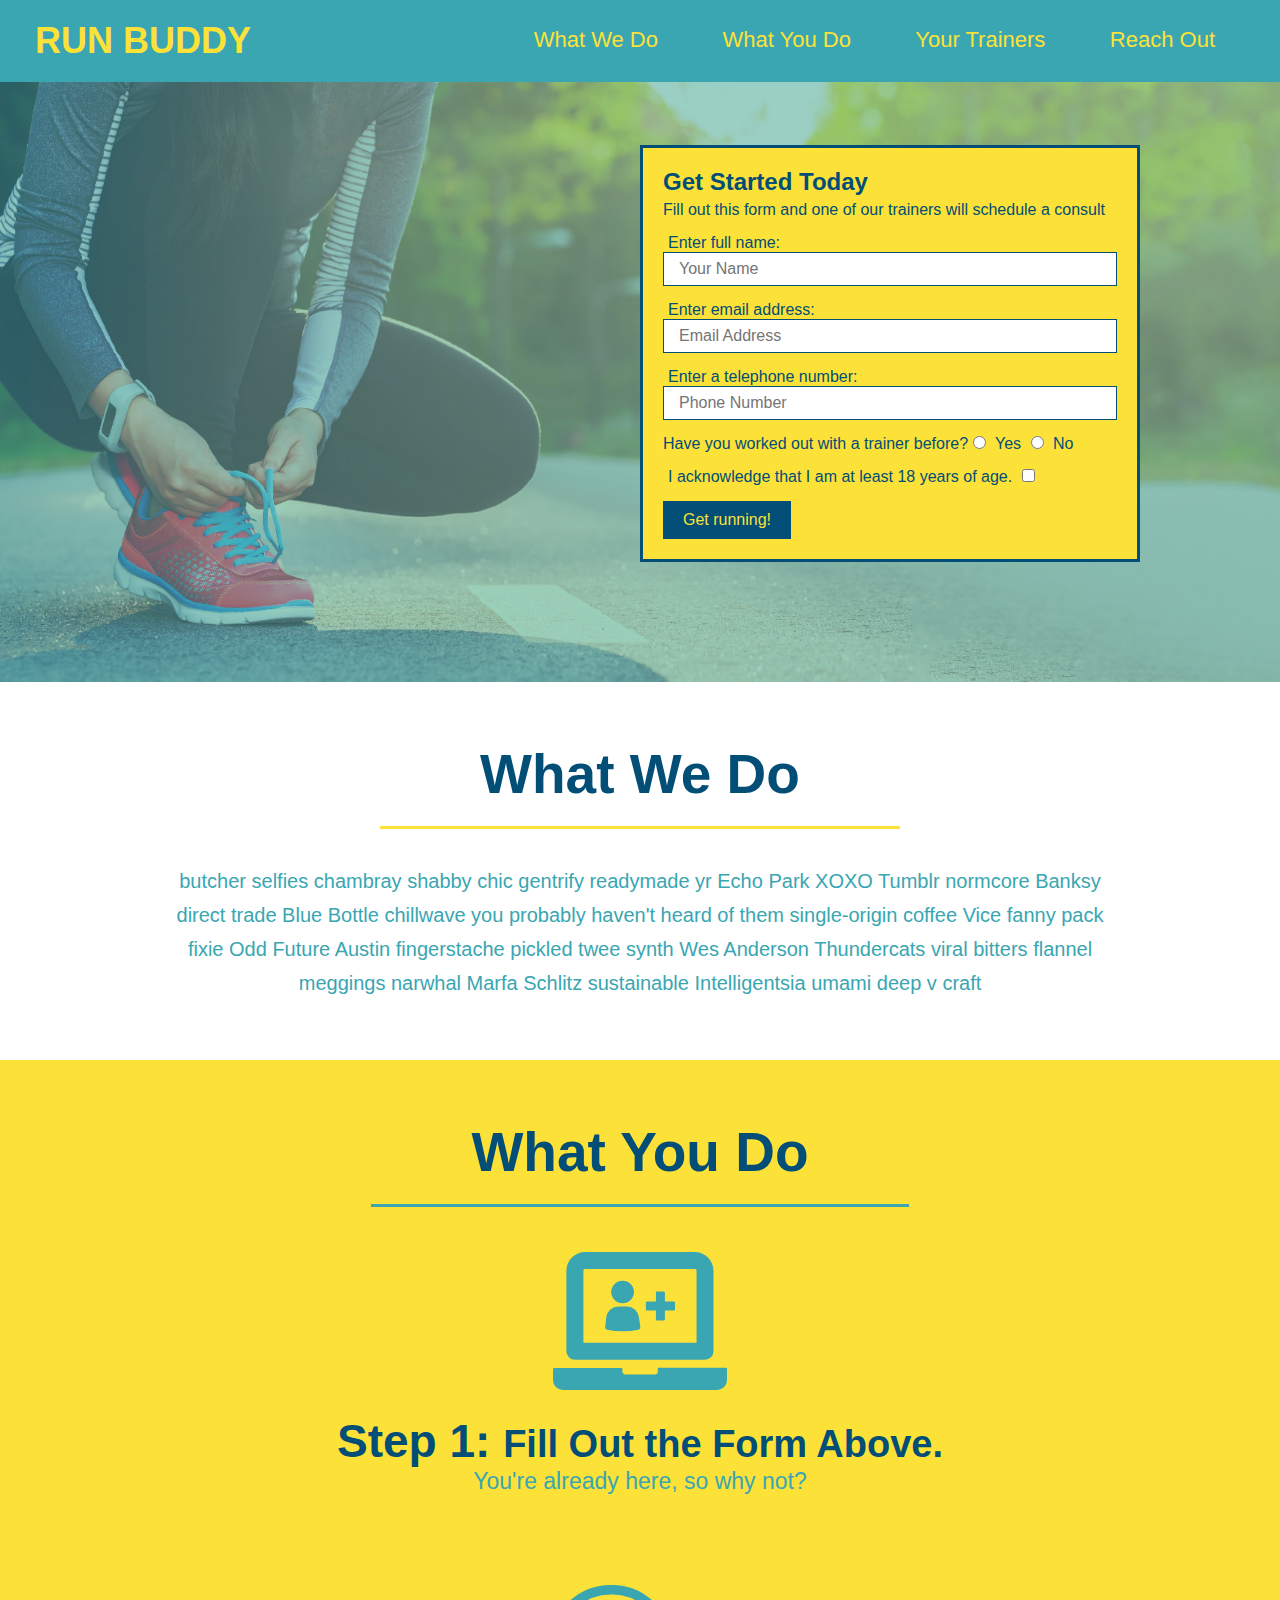
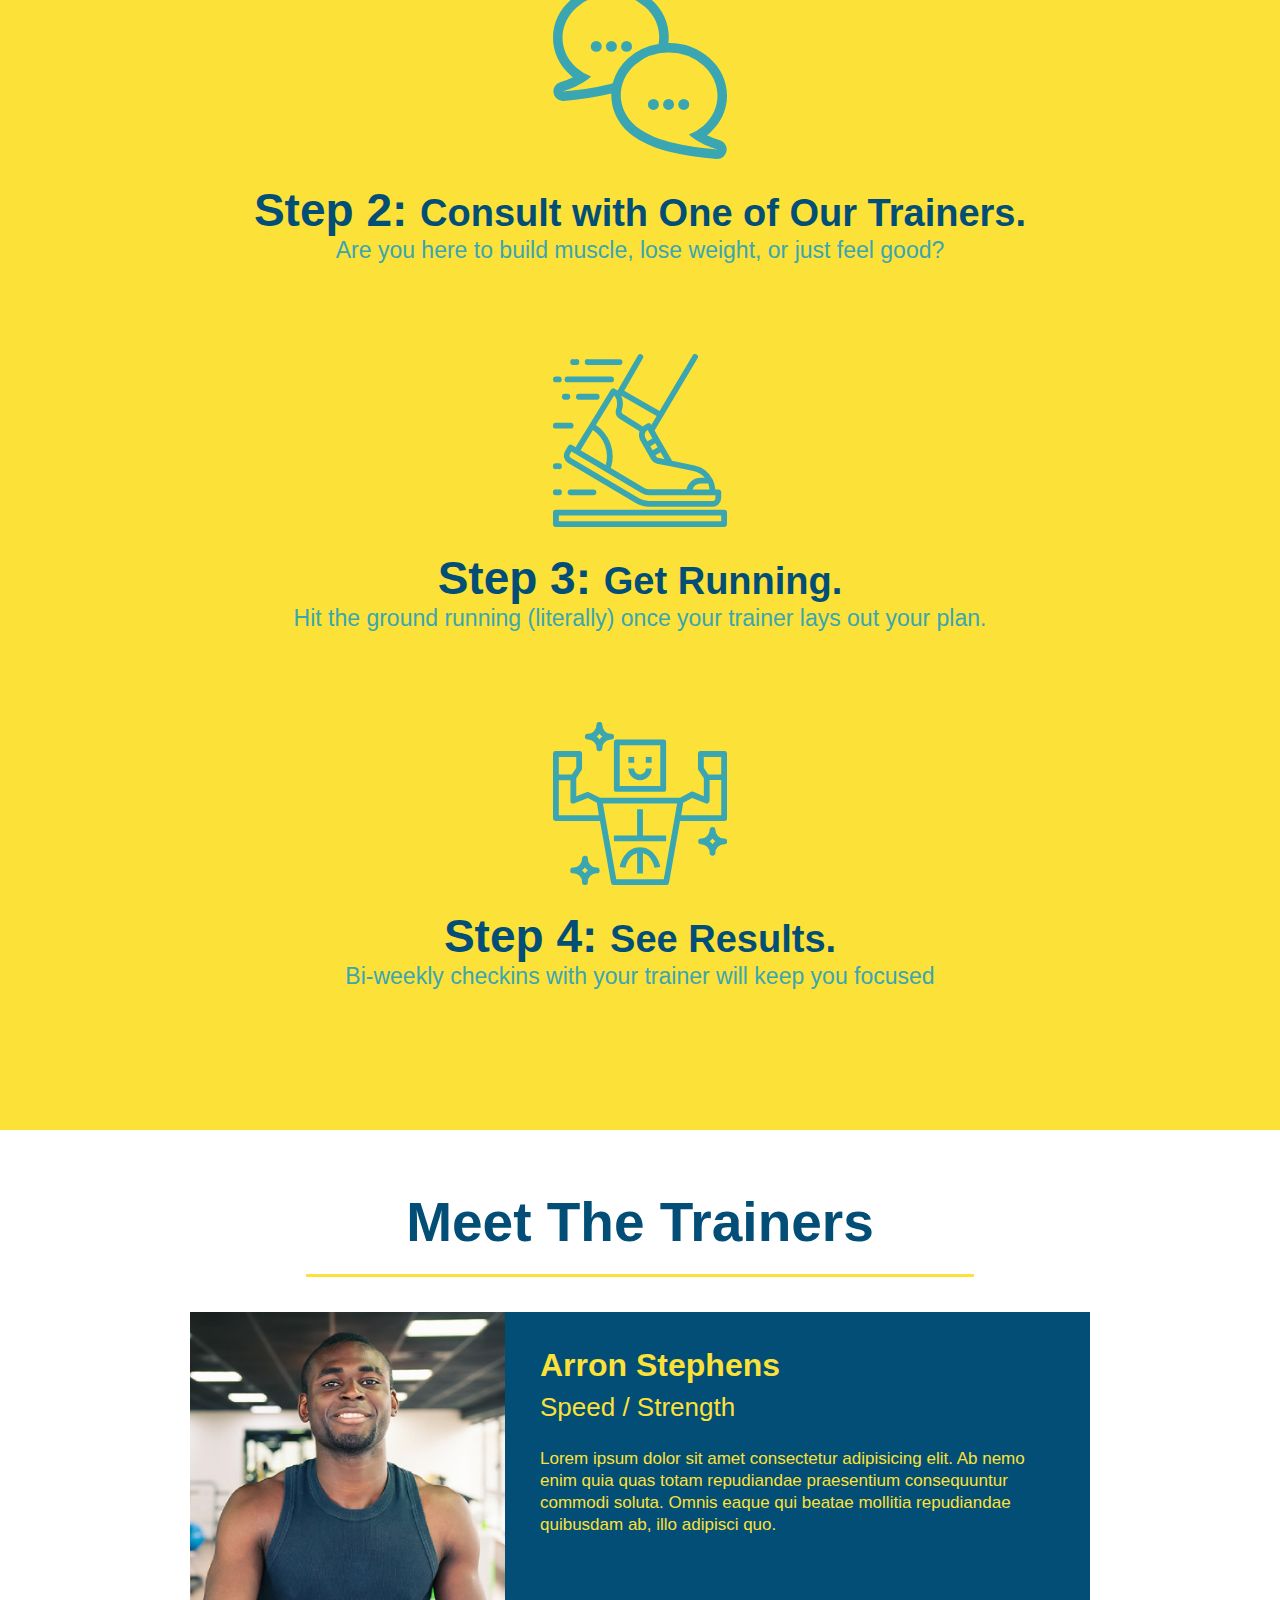
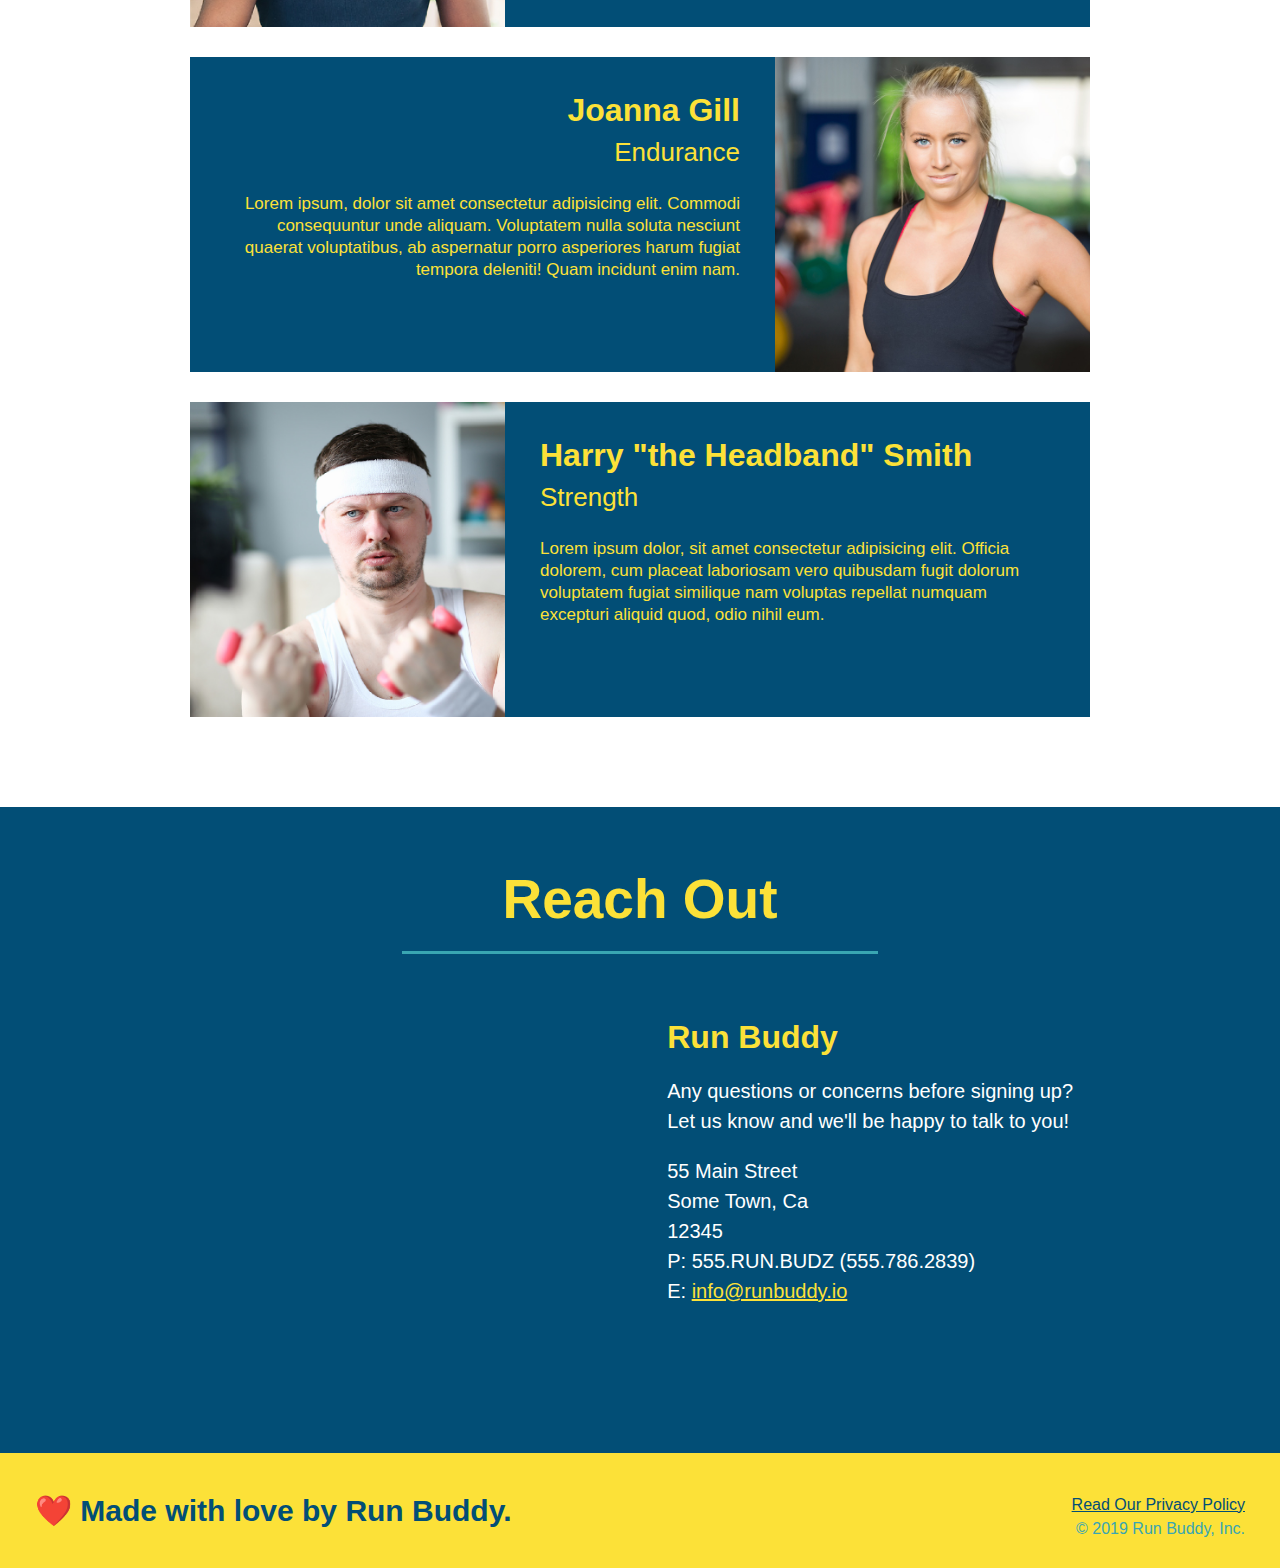
<file: 05-Module-Project(1)/1.6/index.html>
<!DOCTYPE html>
<html lang="en">

    <head>
        <meta charset="UTF-8">
        <meta name="viewport" content="width=device-width, initial-scale=1.0">
        <title>Run-Buddy</title>
        <link rel="stylesheet" href="assets/css/style.css">
    </head>

    <body>

                    <!--navigation-->
        <header>
            <h1>
              <a href="/">
                RUN BUDDY
              </a>
            </h1>
            <nav>
              <!-- Unordered list element -->
              <ul>
                <!-- List item element-->
                <li>
                  <!-- Anchor element -->
                  <a href="#what-we-do">What We Do</a>
                </li>
                <li>
                  <a href="#what-you-do">What You Do</a>
                </li>
                <li>
                  <a href="#your-trainers">Your Trainers</a>
                </li>
                <li>
                  <a href="#reach-out">Reach Out</a>
                </li>
              </ul>
            </nav>
          
        </header>
        
                <!-- hero/jumbotron -->

        <section class="hero">
            <div class="hero-form">
              <h3>Get Started Today</h3>
              <p>Fill out this form and one of our trainers will schedule a consult</p>
              <form>
                <label for="name">Enter full name:</label>
                <input type="text" placeholder="Your Name" name="name" id="name" class="form-input" />
                <label for="email">Enter email address:</label>
                <input type="text" placeholder="Email Address" name="email" id="email" class="form-input" />
                <label for="phone">Enter a telephone number:</label>
                <input type="text" placeholder="Phone Number" name="phone" id="phone" class="form-input" />
                <p>
                  Have you worked out with a trainer before?
                  <input type="radio" name="trainer-confirm" id="trainer-yes" />
                  <label for="trainer-yes">Yes</label>
                  <input type="radio" name="trainer-confirm" id="trainer-no" />
                  <label for="trainer-no">No</label>
                </p>
                <p>
                  <label for="checkbox">
                    I acknowledge that I am at least 18 years of age.
                  </label>
                  <input type="checkbox" name="checkpoint1" id="checkbox" />
                </p>
                <button type="submit">
                  Get running!
                </button>
              </form>
            </div>
        </section>
        
              <!-- "what we do" section -->

        <section id="what-we-do" class="intro">
            <h2 class="section-title primary-border">What We Do</h2>
            <p>
              butcher selfies chambray shabby chic gentrify readymade yr Echo Park XOXO Tumblr normcore Banksy direct trade Blue
              Bottle chillwave you probably haven't heard of them single-origin coffee Vice fanny pack fixie Odd Future Austin
              fingerstache pickled twee synth Wes Anderson Thundercats viral bitters flannel meggings narwhal Marfa Schlitz
              sustainable Intelligentsia umami deep v craft
            </p>
        </section>
        
              <!-- "what you do" section -->

        <section id="what-you-do" class="steps">
            <h2 class="section-title secondary-border">What You Do</h2>
        
            <div>
              <img src="assets/images/step-1.svg" alt="" />
              <h3>Step 1: <span>Fill Out the Form Above.</span></h3>
              <p>You're already here, so why not?</p>
            </div>
        
            <div>
              <img src="assets/images/step-2.svg" alt="" />
              <h3>Step 2: <span>Consult with One of Our Trainers.</span></h3>
              <p>Are you here to build muscle, lose weight, or just feel good?</p>
            </div>
        
            <div>
              <img src="assets/images/step-3.svg" alt="" />
              <h3>Step 3: <span>Get Running.</span></h3>
              <p>Hit the ground running (literally) once your trainer lays out your plan.</p>
            </div>
        
            <div>
              <img src="assets/images/step-4.svg" alt="" />
              <h3>Step 4: <span>See Results.</span></h3>
              <p>Bi-weekly checkins with your trainer will keep you focused</p>
            </div>
        </section>

                <!-- "meet the trainers" section -->

        <section id="your-trainers" class="trainers">

            <h2 class="section-title primary-border">Meet The Trainers</h2>

            <article class="trainer">
                <img src="assets/images/trainer-1.jpg" alt="Arron Stephens in his workout clothes, ready to pump iron">

                <div class="trainer-bio text-left">

                    <h3>Arron Stephens</h3>

                    <h4>Speed / Strength</h4>

                    <p>
                        Lorem ipsum dolor sit amet consectetur adipisicing elit. Ab nemo enim quia quas totam repudiandae praesentium consequuntur commodi soluta. Omnis eaque qui beatae mollitia repudiandae quibusdam ab, illo adipisci quo.
                    </p>

                </div>

            </article>

                          <!-- second trainer bio -->
            <article class="trainer">

                <div class="trainer-bio text-right">

                  <h3>Joanna Gill</h3>

                  <h4>Endurance</h4>

                  <p>
                    Lorem ipsum, dolor sit amet consectetur adipisicing elit. Commodi consequuntur unde aliquam. Voluptatem nulla soluta nesciunt quaerat voluptatibus, ab aspernatur porro asperiores harum fugiat tempora deleniti! Quam incidunt enim nam.
                  </p>
                </div>

                <img src="assets/images/trainer-2.jpg" alt="Joanna Gill cooling off after a workout" />

            </article>

                          <!-- third trainer bio -->

            <article class="trainer">

                <img src="assets/images/trainer-3.jpg" alt="Harry Smith wearing a headband and lifting comically small pink weights" />

                <div class="trainer-bio text-left">

                  <h3>Harry "the Headband" Smith</h3>

                  <h4>Strength</h4>

                  <p>Lorem ipsum dolor, sit amet consectetur adipisicing elit. Officia dolorem, cum placeat laboriosam vero quibusdam fugit dolorum voluptatem fugiat similique nam voluptas repellat numquam excepturi aliquid quod, odio nihil eum.</p>

                </div>

              </article>

        </section>

                    <!-- "reach out" section -->

        <section id="reach-out" class="contact">

          <h2 class="section-title secondary-border">Reach Out</h2>

          <div class="contact-info">
            <iframe 
              src="https://www.google.com/maps/embed?pb=!1m18!1m12!1m3!1d3147.1079747227936!2d-120.42364418397035!3d37.92790791110593!2m3!1f0!2f0!3f0!3m2!1i1024!2i768!4f13.1!3m3!1m2!1s0x8090c49129b6ac57%3A0xb56c7eb95a2cd8bd!2sMain%20St%2C%20California%2095327!5e0!3m2!1sen!2sus!4v1616426329495!5m2!1sen!2sus"
              style="border:0;" 
              allowfullscreen=""
              loading="lazy">
            </iframe>

            <div>

              <h3>Run Buddy</h3>
              <p>
                Any questions or concerns before signing up?
                <br />
                Let us know and we'll be happy to talk to you!
              </p>

              <address>
                55 Main Street <br />
                Some Town, Ca <br />
                12345<br />
                P: 555.RUN.BUDZ (555.786.2839)<br />
                E: <a href="mailto:info@runbuddy.io">info@runbuddy.io</a>
              </address>

            </div>

          </div>

        </section>

                        <!--footer-->
        <footer>

            <h2>❤️ Made with love by Run Buddy.</h2>

            <div>
              <a href="#">Read Our Privacy Policy</a><br />
              &copy; 2019 Run Buddy, Inc.
            </div>
            
          </footer>

    </body>
</html>
</file>
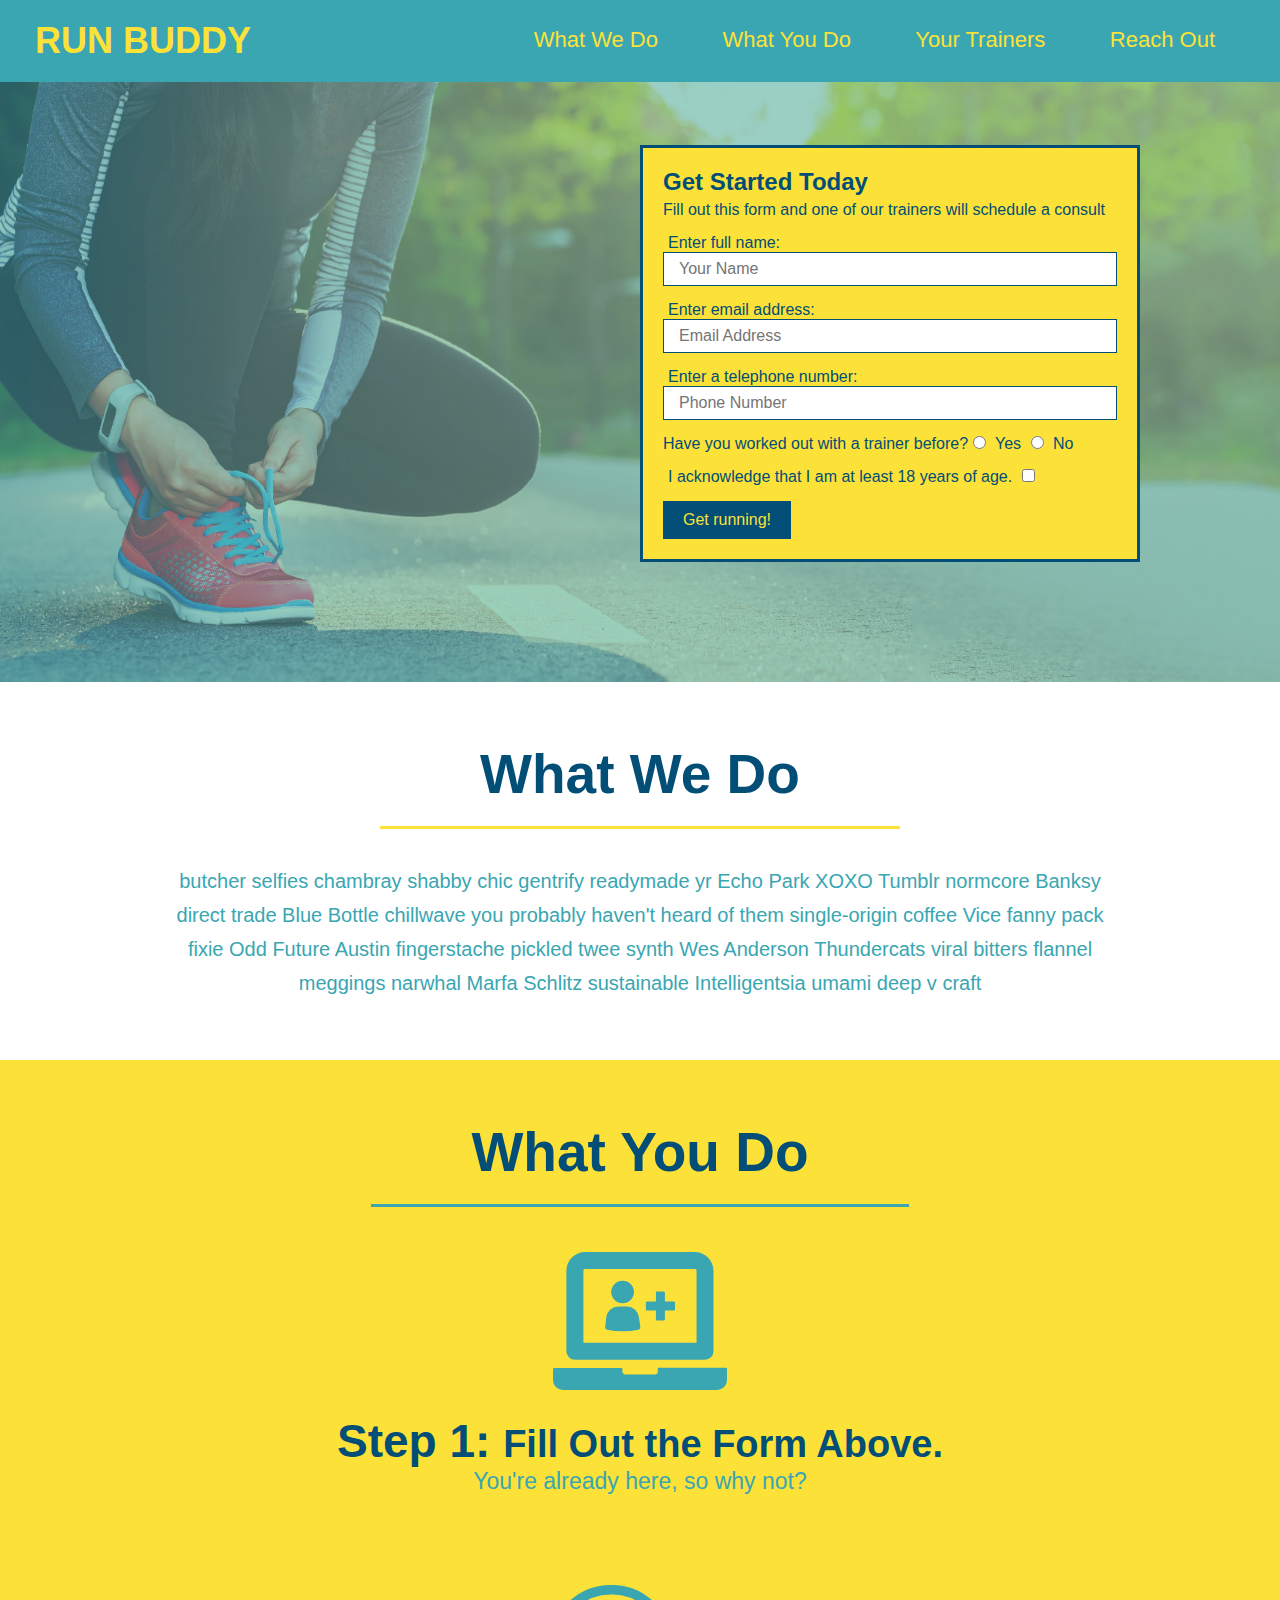
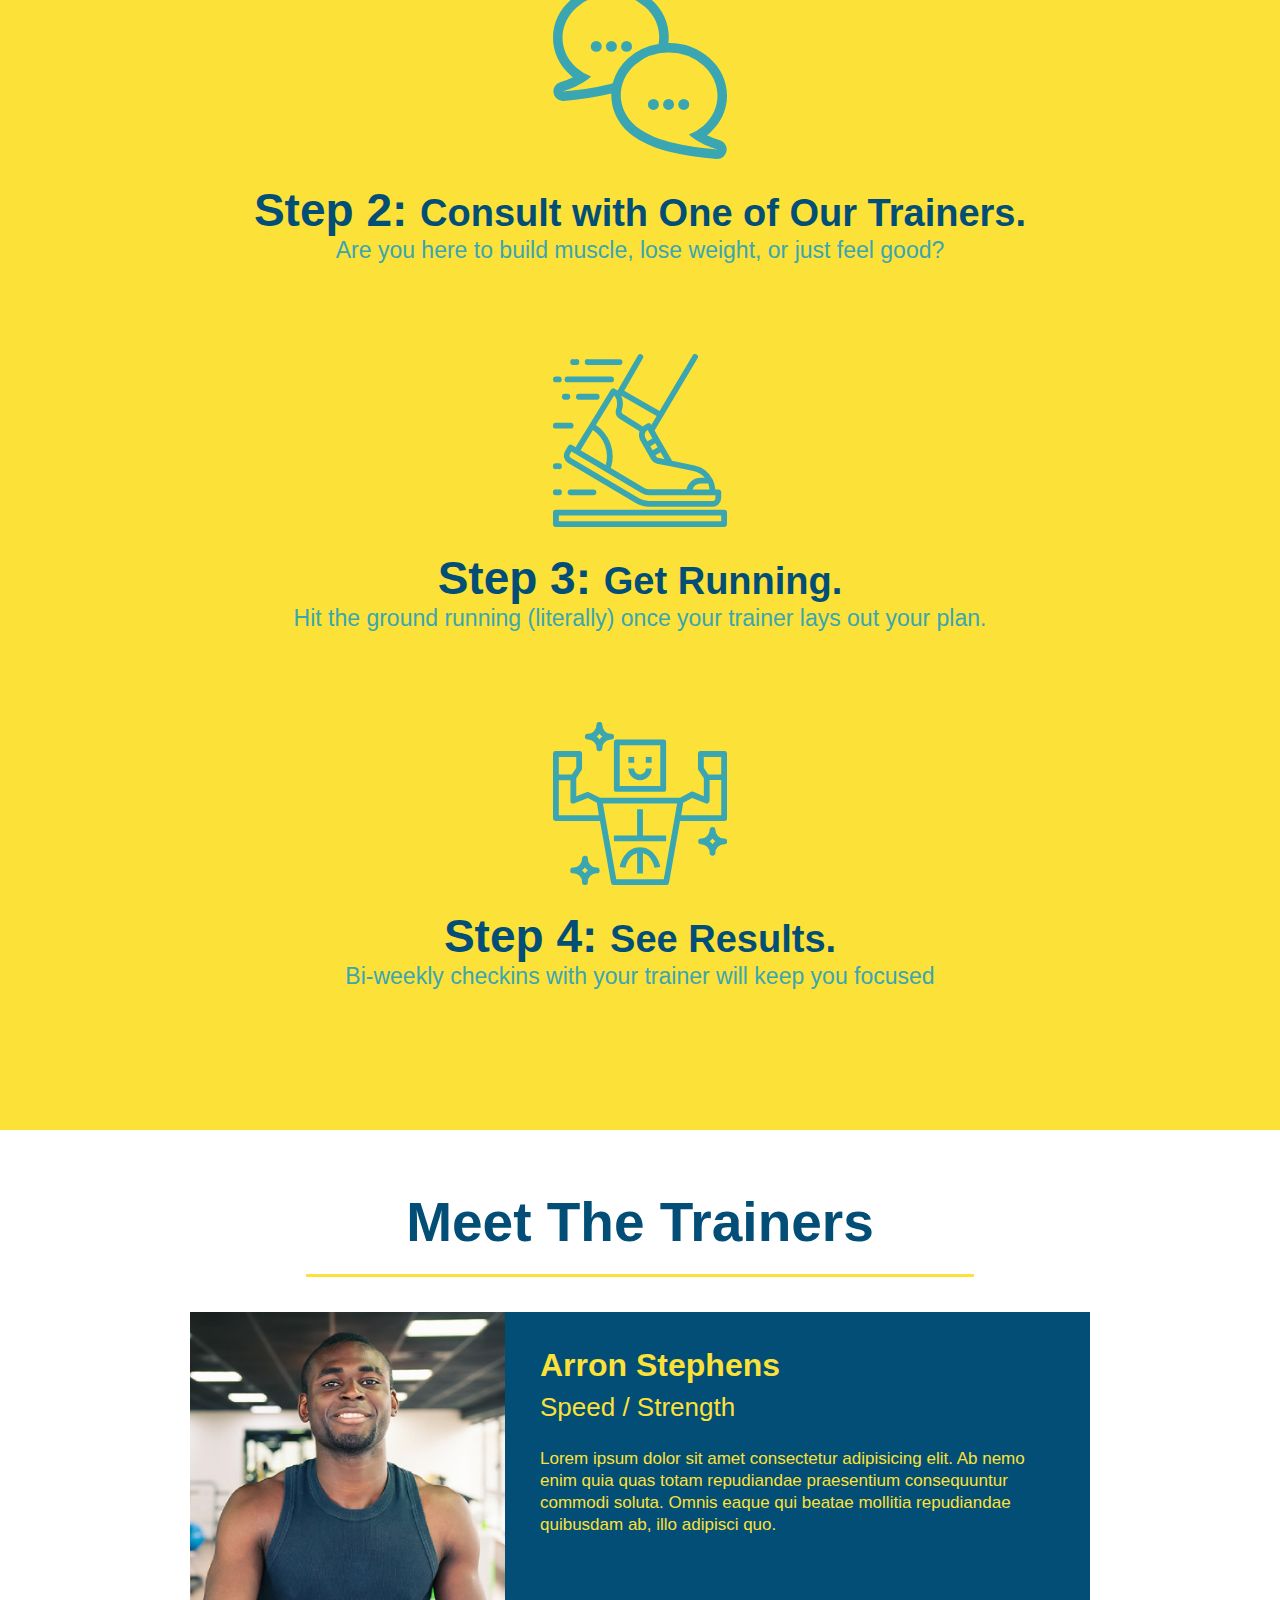
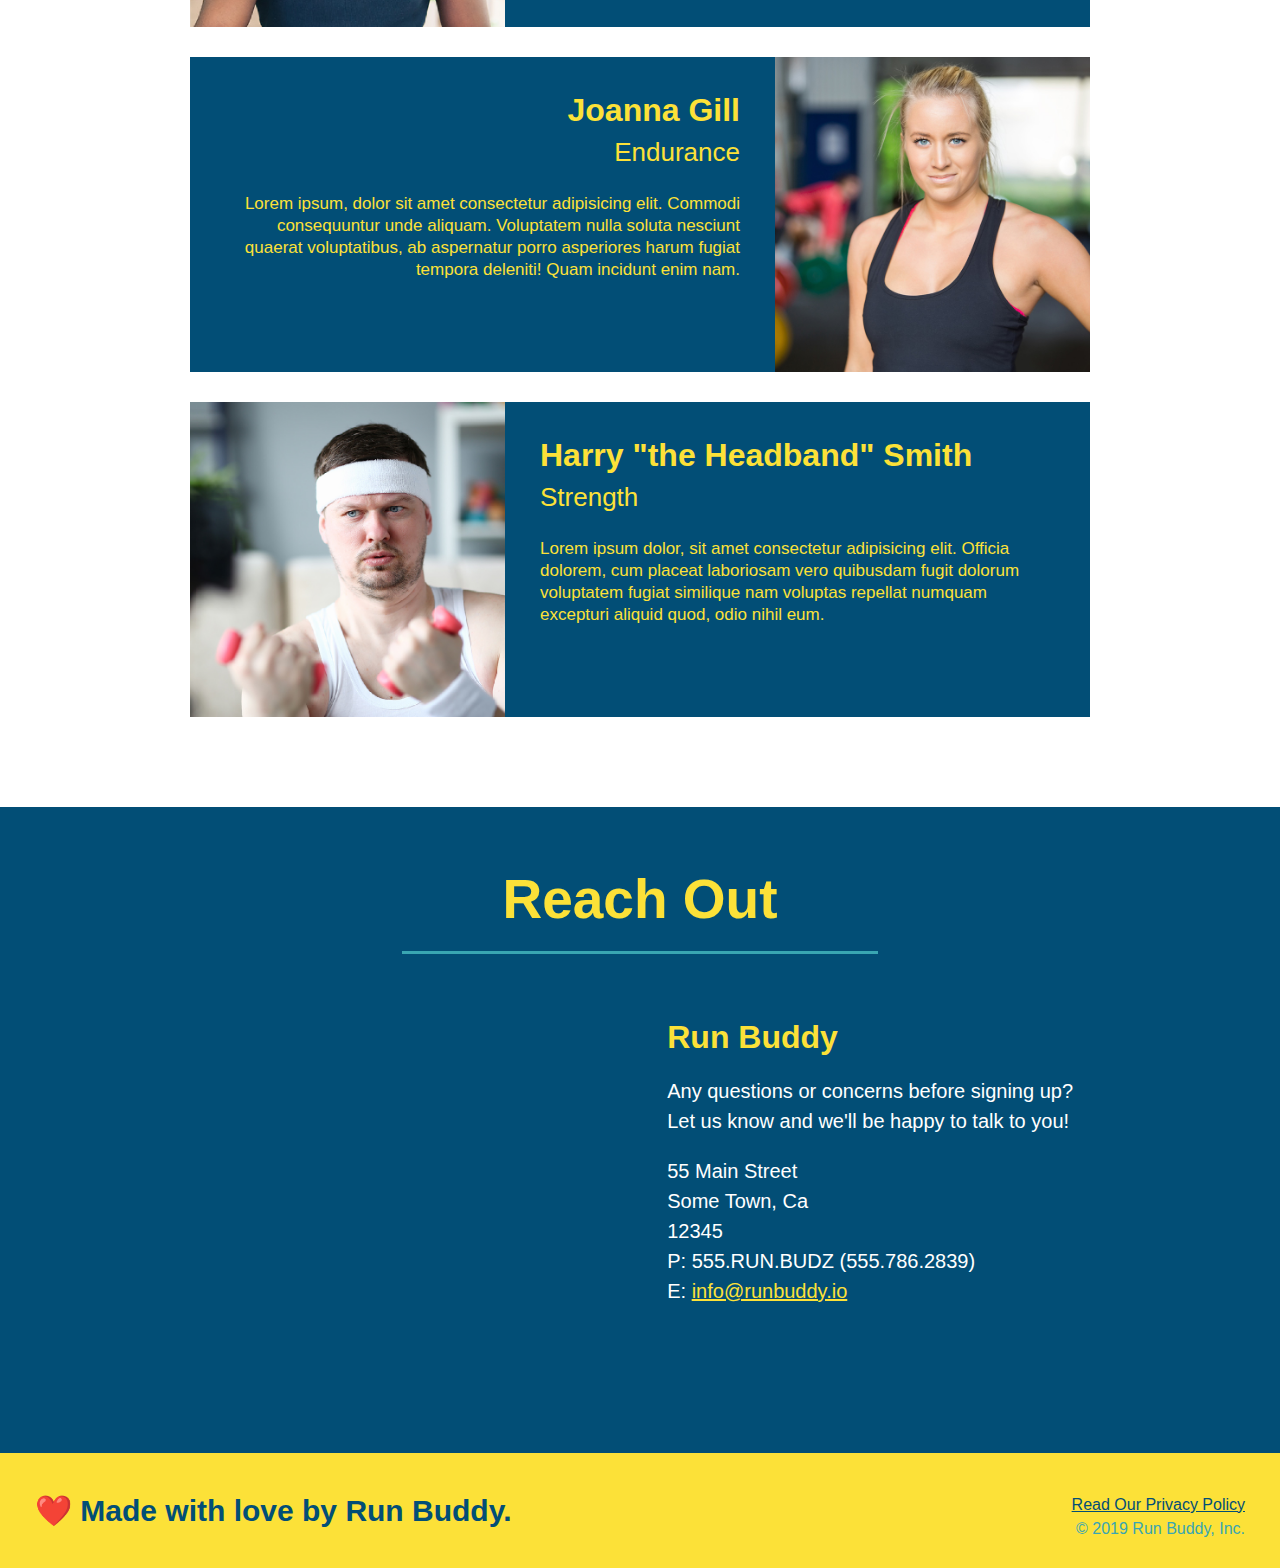
<file: 05-Module-Project(1)/1.7/index.html>
<!DOCTYPE html>
<html lang="en">

    <head>
        <meta charset="UTF-8">
        <meta name="viewport" content="width=device-width, initial-scale=1.0">
        <title>Run-Buddy</title>
        <link rel="stylesheet" href="assets/css/style.css">
    </head>

    <body>
      
      <!--navigation-->
      <header>
        <h1>
          <a href="/">
            RUN BUDDY
          </a>
        </h1>
        <nav>
          <!-- Unordered list element -->
          <ul>
            <!-- List item element-->
            <li>
              <!-- Anchor element -->
              <a href="#what-we-do">What We Do</a>
            </li>
            <li>
              <a href="#what-you-do">What You Do</a>
            </li>
            <li>
              <a href="#your-trainers">Your Trainers</a>
            </li>
            <li>
              <a href="#reach-out">Reach Out</a>
            </li>
          </ul>
        </nav>
      
    </header>
    
            <!-- hero/jumbotron -->

    <section class="hero">
        <div class="hero-form">
          <h3>Get Started Today</h3>
          <p>Fill out this form and one of our trainers will schedule a consult</p>
          <form>
            <label for="name">Enter full name:</label>
            <input type="text" placeholder="Your Name" name="name" id="name" class="form-input" />
            <label for="email">Enter email address:</label>
            <input type="text" placeholder="Email Address" name="email" id="email" class="form-input" />
            <label for="phone">Enter a telephone number:</label>
            <input type="text" placeholder="Phone Number" name="phone" id="phone" class="form-input" />
            <p>
              Have you worked out with a trainer before?
              <input type="radio" name="trainer-confirm" id="trainer-yes" />
              <label for="trainer-yes">Yes</label>
              <input type="radio" name="trainer-confirm" id="trainer-no" />
              <label for="trainer-no">No</label>
            </p>
            <p>
              <label for="checkbox">
                I acknowledge that I am at least 18 years of age.
              </label>
              <input type="checkbox" name="checkpoint1" id="checkbox" />
            </p>
            <button type="submit">
              Get running!
            </button>
          </form>
        </div>
    </section>
    
          <!-- "what we do" section -->

    <section id="what-we-do" class="intro">
        <h2 class="section-title primary-border">What We Do</h2>
        <p>
          butcher selfies chambray shabby chic gentrify readymade yr Echo Park XOXO Tumblr normcore Banksy direct trade Blue
          Bottle chillwave you probably haven't heard of them single-origin coffee Vice fanny pack fixie Odd Future Austin
          fingerstache pickled twee synth Wes Anderson Thundercats viral bitters flannel meggings narwhal Marfa Schlitz
          sustainable Intelligentsia umami deep v craft
        </p>
    </section>
    
          <!-- "what you do" section -->

    <section id="what-you-do" class="steps">
        <h2 class="section-title secondary-border">What You Do</h2>
    
        <div>
          <img src="assets/images/step-1.svg" alt="" />
          <h3>Step 1: <span>Fill Out the Form Above.</span></h3>
          <p>You're already here, so why not?</p>
        </div>
    
        <div>
          <img src="assets/images/step-2.svg" alt="" />
          <h3>Step 2: <span>Consult with One of Our Trainers.</span></h3>
          <p>Are you here to build muscle, lose weight, or just feel good?</p>
        </div>
    
        <div>
          <img src="assets/images/step-3.svg" alt="" />
          <h3>Step 3: <span>Get Running.</span></h3>
          <p>Hit the ground running (literally) once your trainer lays out your plan.</p>
        </div>
    
        <div>
          <img src="assets/images/step-4.svg" alt="" />
          <h3>Step 4: <span>See Results.</span></h3>
          <p>Bi-weekly checkins with your trainer will keep you focused</p>
        </div>
    </section>

            <!-- "meet the trainers" section -->

    <section id="your-trainers" class="trainers">

        <h2 class="section-title primary-border">Meet The Trainers</h2>

        <article class="trainer">
            <img src="assets/images/trainer-1.jpg" alt="Arron Stephens in his workout clothes, ready to pump iron">

            <div class="trainer-bio text-left">

                <h3>Arron Stephens</h3>

                <h4>Speed / Strength</h4>

                <p>
                    Lorem ipsum dolor sit amet consectetur adipisicing elit. Ab nemo enim quia quas totam repudiandae praesentium consequuntur commodi soluta. Omnis eaque qui beatae mollitia repudiandae quibusdam ab, illo adipisci quo.
                </p>

            </div>

        </article>

                      <!-- second trainer bio -->
        <article class="trainer">

            <div class="trainer-bio text-right">

              <h3>Joanna Gill</h3>

              <h4>Endurance</h4>

              <p>
                Lorem ipsum, dolor sit amet consectetur adipisicing elit. Commodi consequuntur unde aliquam. Voluptatem nulla soluta nesciunt quaerat voluptatibus, ab aspernatur porro asperiores harum fugiat tempora deleniti! Quam incidunt enim nam.
              </p>
            </div>

            <img src="assets/images/trainer-2.jpg" alt="Joanna Gill cooling off after a workout" />

        </article>

                      <!-- third trainer bio -->

        <article class="trainer">

            <img src="assets/images/trainer-3.jpg" alt="Harry Smith wearing a headband and lifting comically small pink weights" />

            <div class="trainer-bio text-left">

              <h3>Harry "the Headband" Smith</h3>

              <h4>Strength</h4>

              <p>Lorem ipsum dolor, sit amet consectetur adipisicing elit. Officia dolorem, cum placeat laboriosam vero quibusdam fugit dolorum voluptatem fugiat similique nam voluptas repellat numquam excepturi aliquid quod, odio nihil eum.</p>

            </div>

          </article>

    </section>

                <!-- "reach out" section -->

    <section id="reach-out" class="contact">

      <h2 class="section-title secondary-border">Reach Out</h2>

      <div class="contact-info">
        <iframe 
          src="https://www.google.com/maps/embed?pb=!1m18!1m12!1m3!1d3147.1079747227936!2d-120.42364418397035!3d37.92790791110593!2m3!1f0!2f0!3f0!3m2!1i1024!2i768!4f13.1!3m3!1m2!1s0x8090c49129b6ac57%3A0xb56c7eb95a2cd8bd!2sMain%20St%2C%20California%2095327!5e0!3m2!1sen!2sus!4v1616426329495!5m2!1sen!2sus"
          style="border:0;" 
          allowfullscreen=""
          loading="lazy">
        </iframe>

        <div>

          <h3>Run Buddy</h3>
          <p>
            Any questions or concerns before signing up?
            <br />
            Let us know and we'll be happy to talk to you!
          </p>

          <address>
            55 Main Street <br />
            Some Town, Ca <br />
            12345<br />
            P: 555.RUN.BUDZ (555.786.2839)<br />
            E: <a href="mailto:info@runbuddy.io">info@runbuddy.io</a>
          </address>

        </div>

      </div>

    </section>

                    <!--footer-->
    <footer>

        <h2>❤️ Made with love by Run Buddy.</h2>

        <div>
          <a href="#">Read Our Privacy Policy</a><br />
          &copy; 2019 Run Buddy, Inc.
        </div>
        
      </footer>

    </body>

</html>
</file>
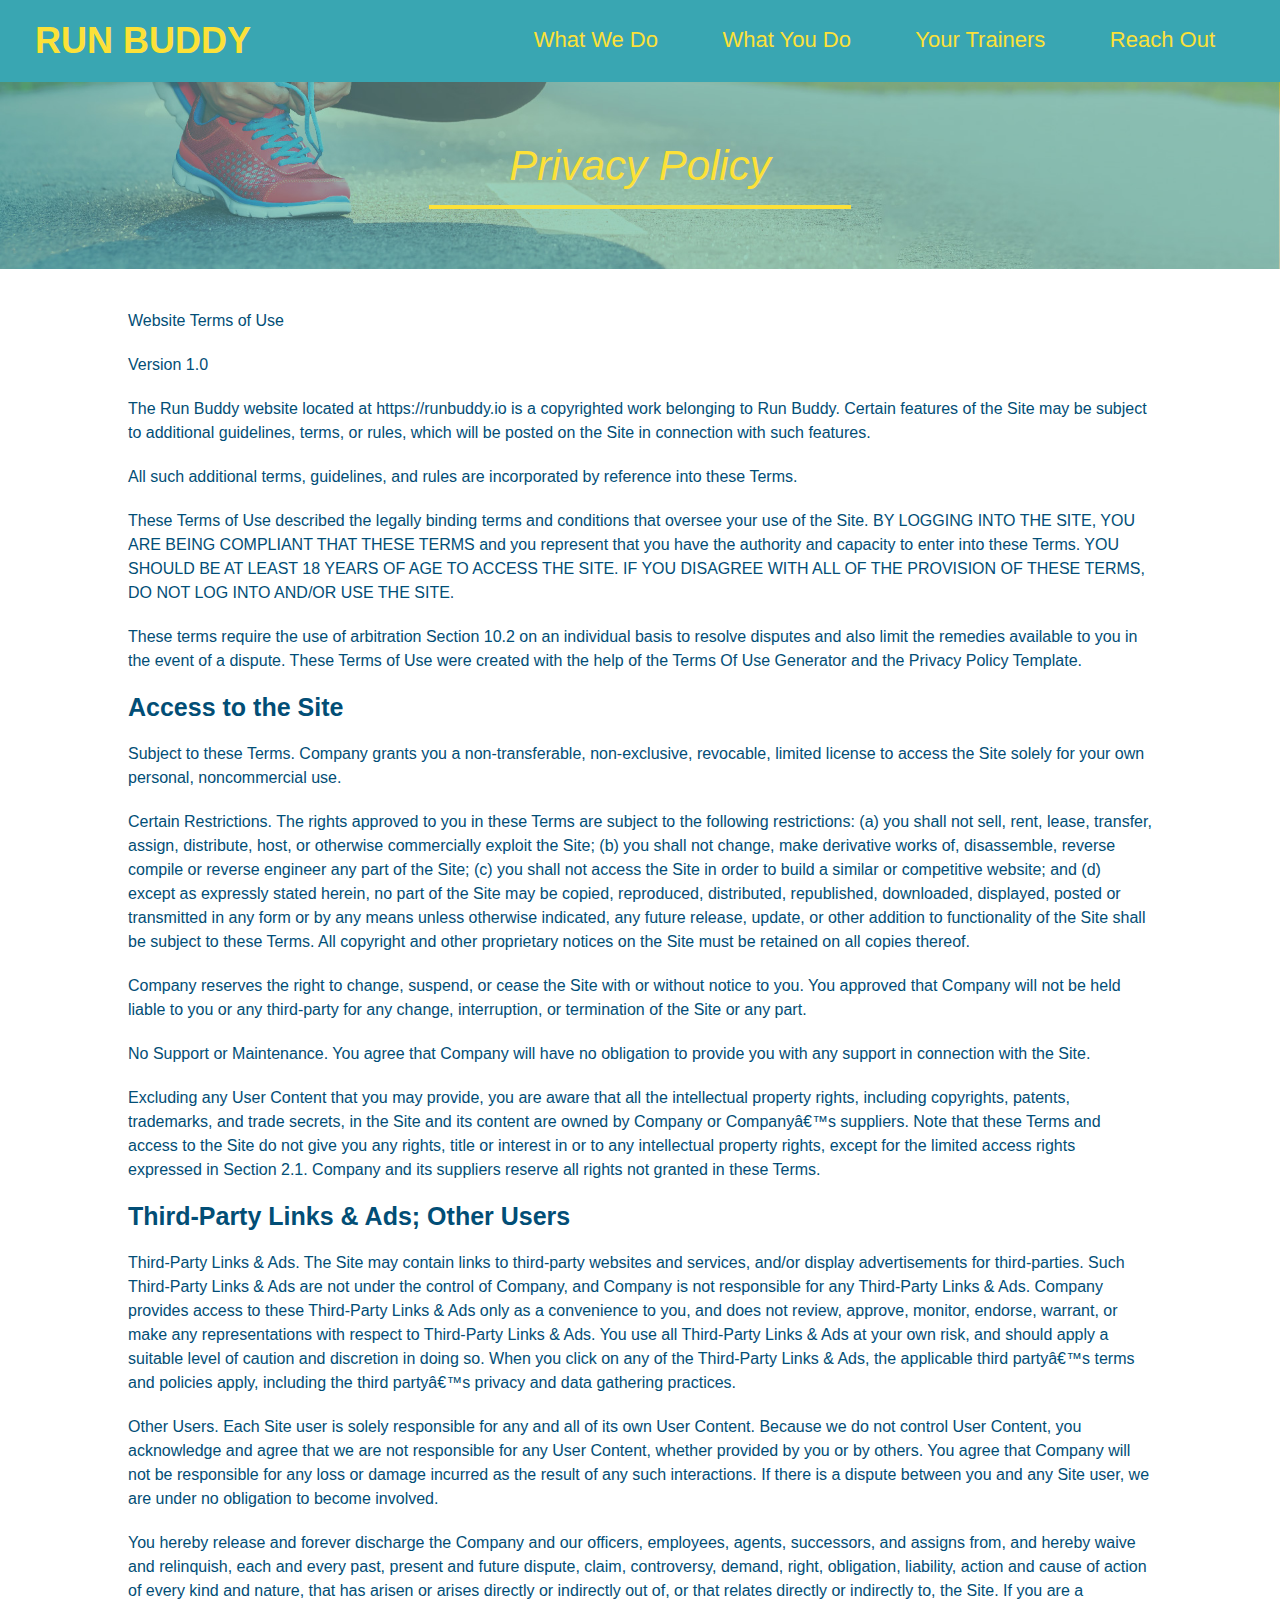
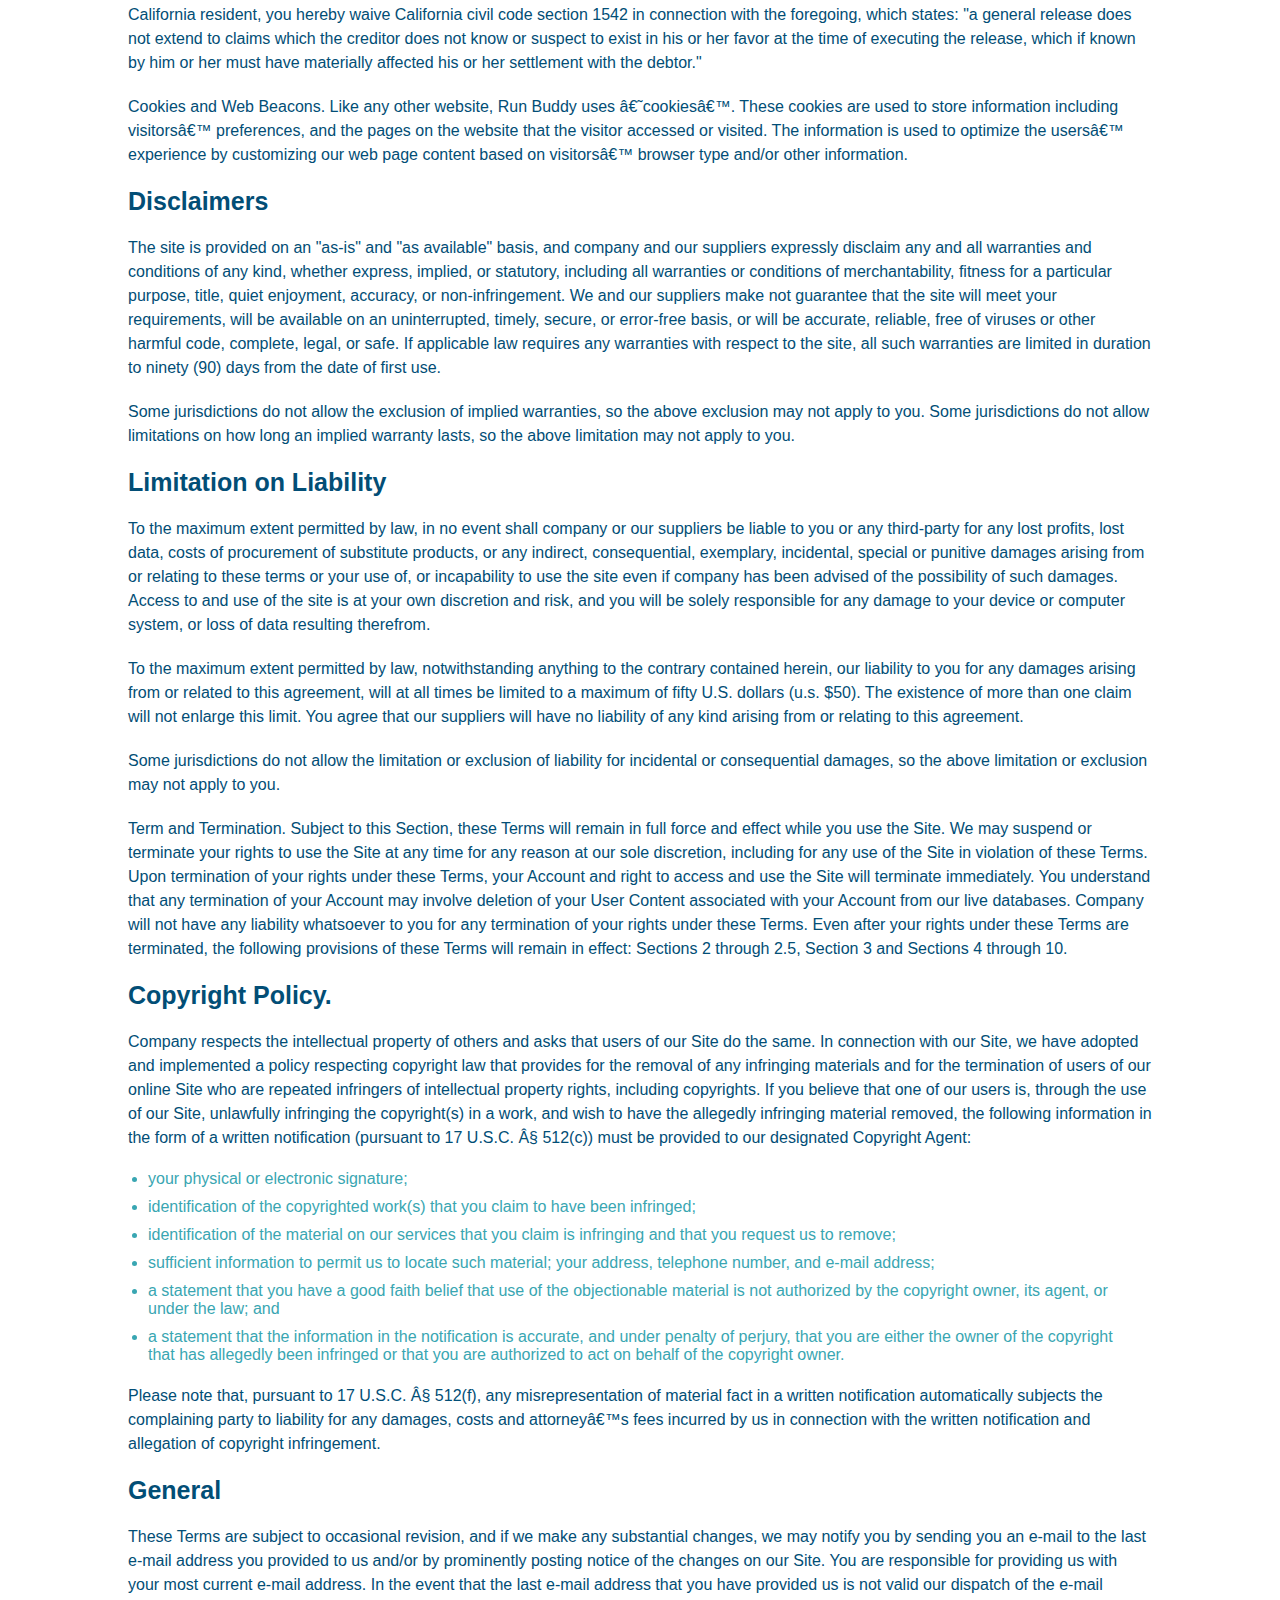
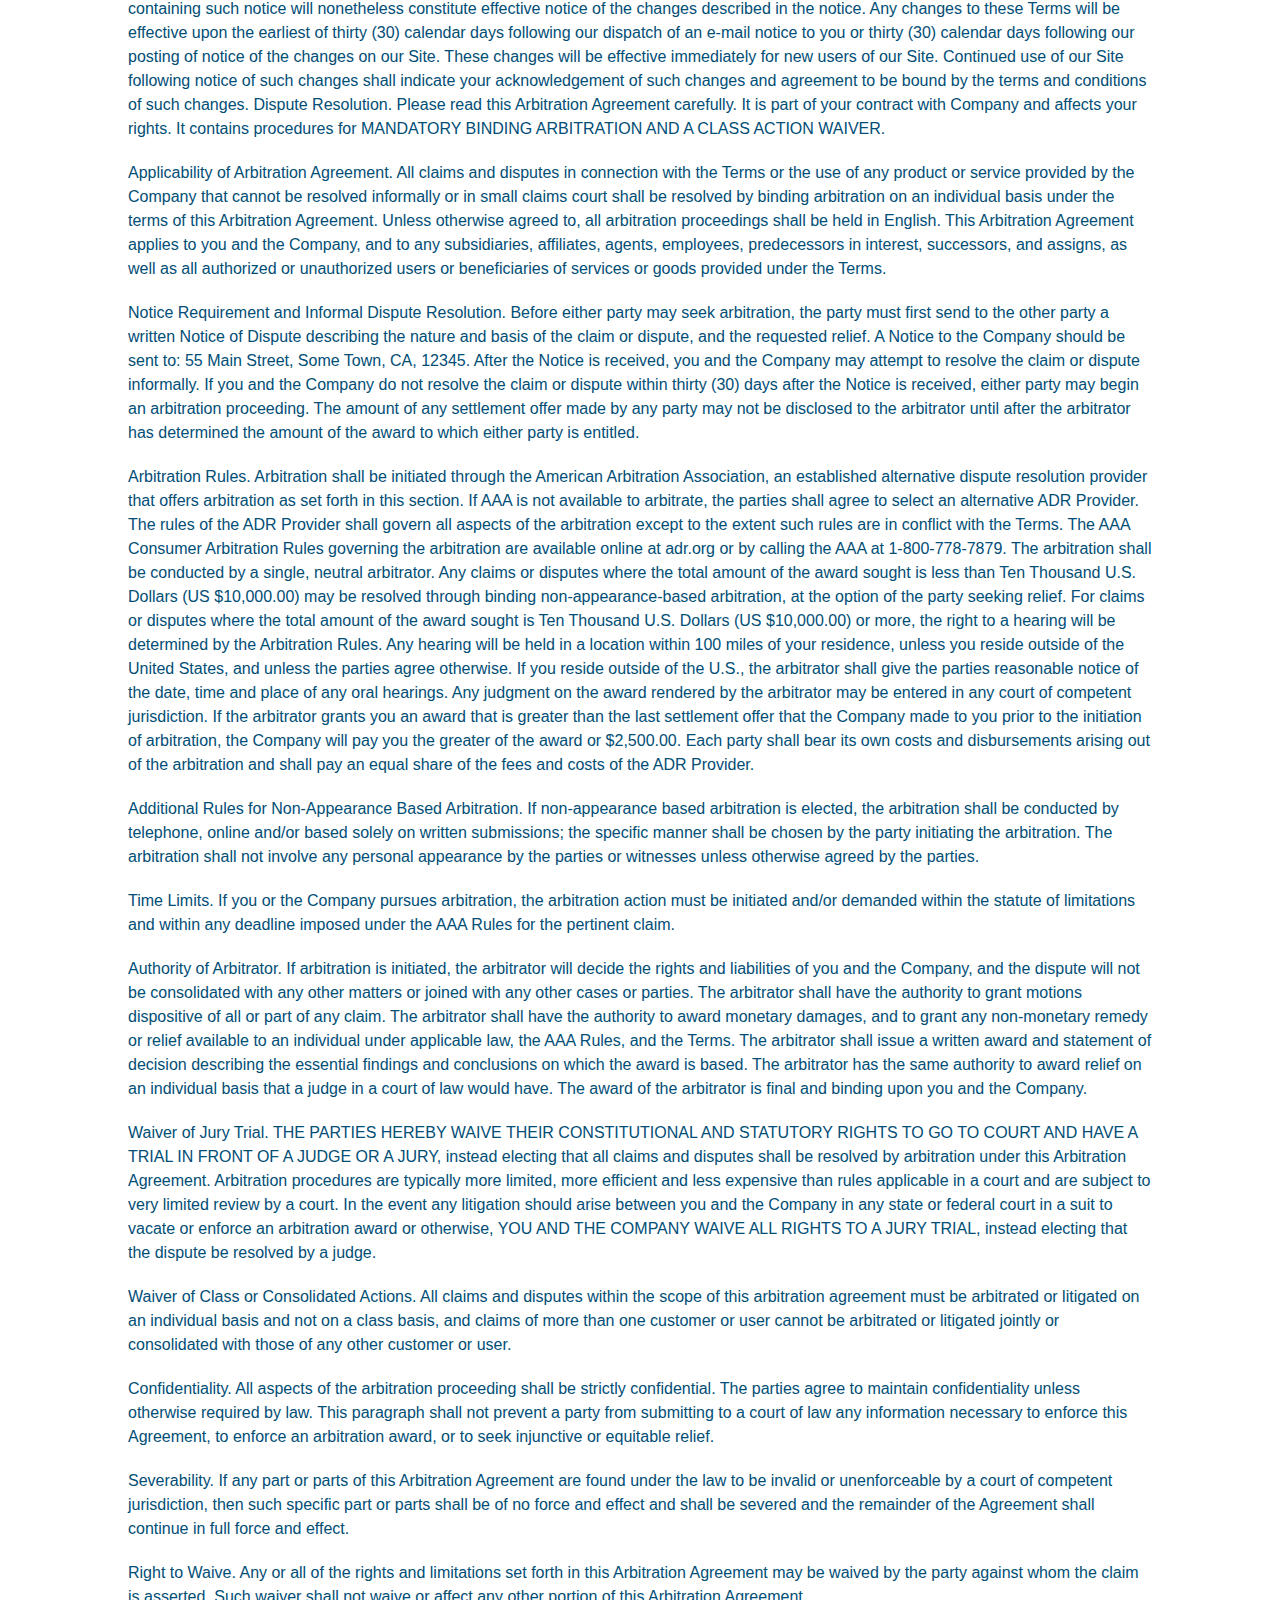
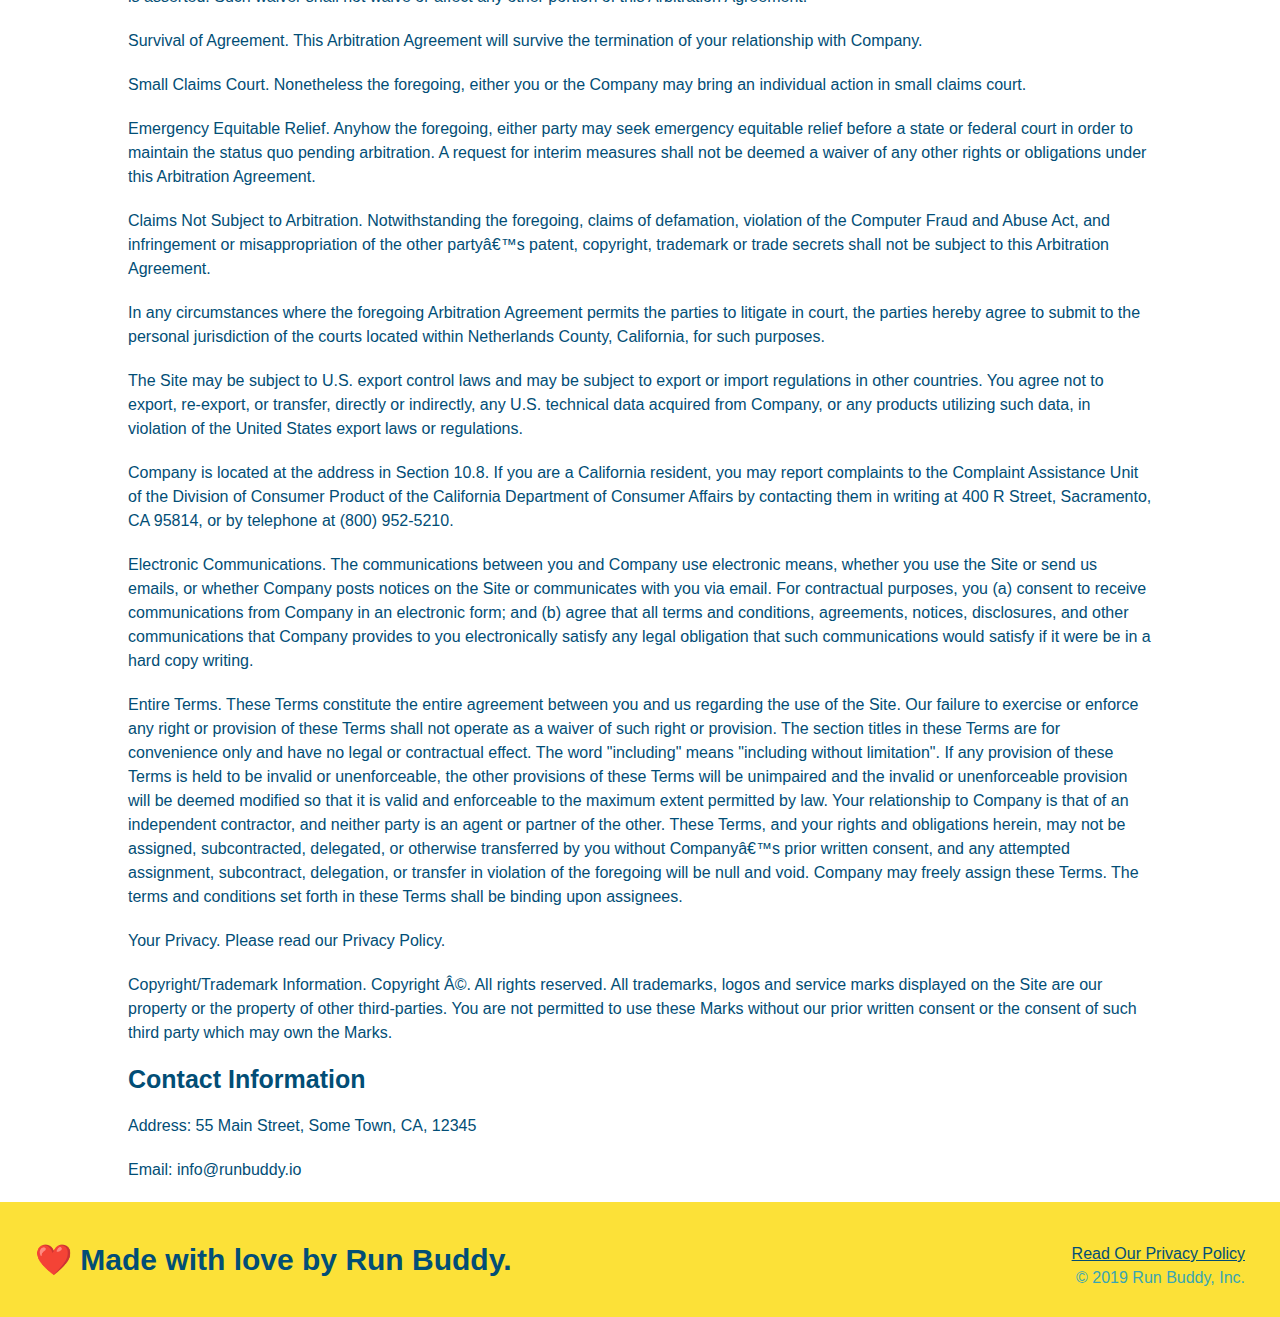
<file: 05-Module-Project(1)/1.7/Privacy-Policy.html>
<!DOCTYPE html>
<html lang="en">

    <head>
        <meta charset="UTF-8">
        <meta name="viewport" content="width=device-width, initial-scale=1.0">
        <title>Privacy Policy-Run Buddy</title>
        <link rel="stylesheet" href="assets/css/style.css">
        <link rel="stylesheet" href="assets/css/Secondary-style.css">
    </head>

    <body>
        <header>
            <h1>
              <a href="/">
                RUN BUDDY
              </a>
            </h1>
            <nav>
              <!-- Unordered list element -->
              <ul>
                <!-- List item element-->
                <li>
                  <!-- Anchor element -->
                  <a href="./index.html#what-we-do">What We Do</a>
                </li>
                <li>
                  <a href="./index.html#what-you-do">What You Do</a>
                </li>
                <li>
                  <a href="./index.html#your-trainers">Your Trainers</a>
                </li>
                <li>
                  <a href="./index.html#reach-out">Reach Out</a>
                </li>
              </ul>
            </nav>
          </header>
        
          <section class="hero">
            <h2 class="page-title">
              Privacy Policy
            </h2>
          </section>
        
          <article class="secondary-content">
        
            <p>
              Website Terms of Use
            </p>
        
            <p>
              Version 1.0
            </p>
        
            <p>
              The Run Buddy website located at https://runbuddy.io is a copyrighted work belonging to Run Buddy. Certain
              features of the Site may be subject to additional guidelines, terms, or rules, which will be posted on the Site
              in connection with such features.
            </p>
        
            <p>
              All such additional terms, guidelines, and rules are incorporated by reference into these Terms.
            </p>
        
            <p>
              These Terms of Use described the legally binding terms and conditions that oversee your use of the Site. BY
              LOGGING INTO THE SITE, YOU ARE BEING COMPLIANT THAT THESE TERMS and you represent that you have the authority
              and capacity to enter into these Terms. YOU SHOULD BE AT LEAST 18 YEARS OF AGE TO ACCESS THE SITE. IF YOU
              DISAGREE WITH ALL OF THE PROVISION OF THESE TERMS, DO NOT LOG INTO AND/OR USE THE SITE.
            </p>
        
            <p>
              These terms require the use of arbitration Section 10.2 on an individual basis to resolve disputes and also
              limit the remedies available to you in the event of a dispute. These Terms of Use were created with the help of
              the Terms Of Use Generator and the Privacy Policy Template.
            </p>
        
            <h3>
              Access to the Site
            </h3>
        
            <p>
              Subject to these Terms. Company grants you a non-transferable, non-exclusive, revocable, limited license to
              access the Site solely for your own personal, noncommercial use.
            </p>
        
            <p>
              Certain Restrictions. The rights approved to you in these Terms are subject to the following restrictions: (a)
              you shall not sell, rent, lease, transfer, assign, distribute, host, or otherwise commercially exploit the Site;
              (b) you shall not change, make derivative works of, disassemble, reverse compile or reverse engineer any part of
              the Site; (c) you shall not access the Site in order to build a similar or competitive website; and (d) except
              as expressly stated herein, no part of the Site may be copied, reproduced, distributed, republished, downloaded,
              displayed, posted or transmitted in any form or by any means unless otherwise indicated, any future release,
              update, or other addition to functionality of the Site shall be subject to these Terms. All copyright and other
              proprietary notices on the Site must be retained on all copies thereof.
            </p>
        
            <p>
              Company reserves the right to change, suspend, or cease the Site with or without notice to you. You approved
              that Company will not be held liable to you or any third-party for any change, interruption, or termination of
              the Site or any part.
            </p>
        
            <p>
              No Support or Maintenance. You agree that Company will have no obligation to provide you with any support in
              connection with the Site.
            </p>
        
            <p>
              Excluding any User Content that you may provide, you are aware that all the intellectual property rights,
              including copyrights, patents, trademarks, and trade secrets, in the Site and its content are owned by Company
              or Companyâ€™s suppliers. Note that these Terms and access to the Site do not give you any rights, title or
              interest in or to any intellectual property rights, except for the limited access rights expressed in Section
              2.1. Company and its suppliers reserve all rights not granted in these Terms.
            </p>
        
            <h3>
              Third-Party Links & Ads; Other Users
            </h3>
        
            <p>
              Third-Party Links & Ads. The Site may contain links to third-party websites and services, and/or display
              advertisements for third-parties. Such Third-Party Links & Ads are not under the control of Company, and Company
              is not responsible for any Third-Party Links & Ads. Company provides access to these Third-Party Links & Ads
              only as a convenience to you, and does not review, approve, monitor, endorse, warrant, or make any
              representations with respect to Third-Party Links & Ads. You use all Third-Party Links & Ads at your own risk,
              and should apply a suitable level of caution and discretion in doing so. When you click on any of the
              Third-Party Links & Ads, the applicable third partyâ€™s terms and policies apply, including the third partyâ€™s
              privacy and data gathering practices.
            </p>
        
            <p>
              Other Users. Each Site user is solely responsible for any and all of its own User Content. Because we do not
              control User Content, you acknowledge and agree that we are not responsible for any User Content, whether
              provided by you or by others. You agree that Company will not be responsible for any loss or damage incurred as
              the result of any such interactions. If there is a dispute between you and any Site user, we are under no
              obligation to become involved.
            </p>
        
            <p>
              You hereby release and forever discharge the Company and our officers, employees, agents, successors, and
              assigns from, and hereby waive and relinquish, each and every past, present and future dispute, claim,
              controversy, demand, right, obligation, liability, action and cause of action of every kind and nature, that has
              arisen or arises directly or indirectly out of, or that relates directly or indirectly to, the Site. If you are
              a California resident, you hereby waive California civil code section 1542 in connection with the foregoing,
              which states: "a general release does not extend to claims which the creditor does not know or suspect to exist
              in his or her favor at the time of executing the release, which if known by him or her must have materially
              affected his or her settlement with the debtor."
            </p>
        
            <p>
              Cookies and Web Beacons. Like any other website, Run Buddy uses â€˜cookiesâ€™. These cookies are used to store
              information including visitorsâ€™ preferences, and the pages on the website that the visitor accessed or visited.
              The information is used to optimize the usersâ€™ experience by customizing our web page content based on
              visitorsâ€™
              browser type and/or other information.
            </p>
        
            <h3>
              Disclaimers
            </h3>
        
            <p>
              The site is provided on an "as-is" and "as available" basis, and company and our suppliers expressly disclaim
              any and all warranties and conditions of any kind, whether express, implied, or statutory, including all
              warranties or conditions of merchantability, fitness for a particular purpose, title, quiet enjoyment, accuracy,
              or non-infringement. We and our suppliers make not guarantee that the site will meet your requirements, will be
              available on an uninterrupted, timely, secure, or error-free basis, or will be accurate, reliable, free of
              viruses or other harmful code, complete, legal, or safe. If applicable law requires any warranties with respect
              to the site, all such warranties are limited in duration to ninety (90) days from the date of first use.
            </p>
        
            <p>
              Some jurisdictions do not allow the exclusion of implied warranties, so the above exclusion may not apply to
              you. Some jurisdictions do not allow limitations on how long an implied warranty lasts, so the above limitation
              may not apply to you.
            </p>
        
            <h3>
              Limitation on Liability
            </h3>
        
            <p>
              To the maximum extent permitted by law, in no event shall company or our suppliers be liable to you or any
              third-party for any lost profits, lost data, costs of procurement of substitute products, or any indirect,
              consequential, exemplary, incidental, special or punitive damages arising from or relating to these terms or
              your use of, or incapability to use the site even if company has been advised of the possibility of such
              damages. Access to and use of the site is at your own discretion and risk, and you will be solely responsible
              for any damage to your device or computer system, or loss of data resulting therefrom.
            </p>
        
            <p>
              To the maximum extent permitted by law, notwithstanding anything to the contrary contained herein, our liability
              to you for any damages arising from or related to this agreement, will at all times be limited to a maximum of
              fifty U.S. dollars (u.s. $50). The existence of more than one claim will not enlarge this limit. You agree that
              our suppliers will have no liability of any kind arising from or relating to this agreement.
            </p>
        
            <p>
              Some jurisdictions do not allow the limitation or exclusion of liability for incidental or consequential
              damages, so the above limitation or exclusion may not apply to you.
            </p>
        
            <p>
              Term and Termination. Subject to this Section, these Terms will remain in full force and effect while you use
              the Site. We may suspend or terminate your rights to use the Site at any time for any reason at our sole
              discretion, including for any use of the Site in violation of these Terms. Upon termination of your rights under
              these Terms, your Account and right to access and use the Site will terminate immediately. You understand that
              any termination of your Account may involve deletion of your User Content associated with your Account from our
              live databases. Company will not have any liability whatsoever to you for any termination of your rights under
              these Terms. Even after your rights under these Terms are terminated, the following provisions of these Terms
              will remain in effect: Sections 2 through 2.5, Section 3 and Sections 4 through 10.
            </p>
        
            <h3>
              Copyright Policy.
            </h3>
        
            <p>
              Company respects the intellectual property of others and asks that users of our Site do the same. In connection
              with our Site, we have adopted and implemented a policy respecting copyright law that provides for the removal
              of any infringing materials and for the termination of users of our online Site who are repeated infringers of
              intellectual property rights, including copyrights. If you believe that one of our users is, through the use of
              our Site, unlawfully infringing the copyright(s) in a work, and wish to have the allegedly infringing material
              removed, the following information in the form of a written notification (pursuant to 17 U.S.C. Â§ 512(c)) must
              be provided to our designated Copyright Agent:
            </p>
        
            <ul>
              <li>
                your physical or electronic signature;
              </li>
              <li>
                identification of the copyrighted work(s) that you claim to have been infringed;
              </li>
              <li>
                identification of the material on our services that you claim is infringing and that you request us to remove;
              </li>
              <li>
                sufficient information to permit us to locate such material; your address, telephone number, and e-mail
                address;
              </li>
              <li>
                a statement that you have a good faith belief that use of the objectionable material is not authorized by the
                copyright owner, its agent, or under the law; and
              </li>
              <li>
                a statement that the information in the notification is accurate, and under penalty of perjury, that you are
                either the owner of the copyright that has allegedly been infringed or that you are authorized to act on
                behalf of the copyright owner.
              </li>
            </ul>
        
            <p>
              Please note that, pursuant to 17 U.S.C. Â§ 512(f), any misrepresentation of material fact in a written
              notification automatically subjects the complaining party to liability for any damages, costs and attorneyâ€™s
              fees incurred by us in connection with the written notification and allegation of copyright infringement.
            </p>
        
            <h3>
              General
            </h3>
        
            <p>
              These Terms are subject to occasional revision, and if we make any substantial changes, we may notify you by
              sending you an e-mail to the last e-mail address you provided to us and/or by prominently posting notice of the
              changes on our Site. You are responsible for providing us with your most current e-mail address. In the event
              that the last e-mail address that you have provided us is not valid our dispatch of the e-mail containing such
              notice will nonetheless constitute effective notice of the changes described in the notice. Any changes to these
              Terms will be effective upon the earliest of thirty (30) calendar days following our dispatch of an e-mail
              notice to you or thirty (30) calendar days following our posting of notice of the changes on our Site. These
              changes will be effective immediately for new users of our Site. Continued use of our Site following notice of
              such changes shall indicate your acknowledgement of such changes and agreement to be bound by the terms and
              conditions of such changes. Dispute Resolution. Please read this Arbitration Agreement carefully. It is part of
              your contract with Company and affects your rights. It contains procedures for MANDATORY BINDING ARBITRATION AND
              A CLASS ACTION WAIVER.
            </p>
        
            <p>
              Applicability of Arbitration Agreement. All claims and disputes in connection with the Terms or the use of any
              product or service provided by the Company that cannot be resolved informally or in small claims court shall be
              resolved by binding arbitration on an individual basis under the terms of this Arbitration Agreement. Unless
              otherwise agreed to, all arbitration proceedings shall be held in English. This Arbitration Agreement applies to
              you and the Company, and to any subsidiaries, affiliates, agents, employees, predecessors in interest,
              successors, and assigns, as well as all authorized or unauthorized users or beneficiaries of services or goods
              provided under the Terms.
            </p>
        
            <p>
              Notice Requirement and Informal Dispute Resolution. Before either party may seek arbitration, the party must
              first send to the other party a written Notice of Dispute describing the nature and basis of the claim or
              dispute, and the requested relief. A Notice to the Company should be sent to: 55 Main Street, Some Town, CA,
              12345. After the Notice is received, you and the Company may attempt to resolve the claim or dispute informally.
              If you and the Company do not resolve the claim or dispute within thirty (30) days after the Notice is received,
              either party may begin an arbitration proceeding. The amount of any settlement offer made by any party may not
              be disclosed to the arbitrator until after the arbitrator has determined the amount of the award to which either
              party is entitled.
            </p>
        
            <p>
              Arbitration Rules. Arbitration shall be initiated through the American Arbitration Association, an established
              alternative dispute resolution provider that offers arbitration as set forth in this section. If AAA is not
              available to arbitrate, the parties shall agree to select an alternative ADR Provider. The rules of the ADR
              Provider shall govern all aspects of the arbitration except to the extent such rules are in conflict with the
              Terms. The AAA Consumer Arbitration Rules governing the arbitration are available online at adr.org or by
              calling the AAA at 1-800-778-7879. The arbitration shall be conducted by a single, neutral arbitrator. Any
              claims or disputes where the total amount of the award sought is less than Ten Thousand U.S. Dollars (US
              $10,000.00) may be resolved through binding non-appearance-based arbitration, at the option of the party seeking
              relief. For claims or disputes where the total amount of the award sought is Ten Thousand U.S. Dollars (US
              $10,000.00) or more, the right to a hearing will be determined by the Arbitration Rules. Any hearing will be
              held in a location within 100 miles of your residence, unless you reside outside of the United States, and
              unless the parties agree otherwise. If you reside outside of the U.S., the arbitrator shall give the parties
              reasonable notice of the date, time and place of any oral hearings. Any judgment on the award rendered by the
              arbitrator may be entered in any court of competent jurisdiction. If the arbitrator grants you an award that is
              greater than the last settlement offer that the Company made to you prior to the initiation of arbitration, the
              Company will pay you the greater of the award or $2,500.00. Each party shall bear its own costs and
              disbursements arising out of the arbitration and shall pay an equal share of the fees and costs of the ADR
              Provider.
            </p>
        
            <p>
              Additional Rules for Non-Appearance Based Arbitration. If non-appearance based arbitration is elected, the
              arbitration shall be conducted by telephone, online and/or based solely on written submissions; the specific
              manner shall be chosen by the party initiating the arbitration. The arbitration shall not involve any personal
              appearance by the parties or witnesses unless otherwise agreed by the parties.
            </p>
        
            <p>
              Time Limits. If you or the Company pursues arbitration, the arbitration action must be initiated and/or demanded
              within the statute of limitations and within any deadline imposed under the AAA Rules for the pertinent claim.
            </p>
        
            <p>
              Authority of Arbitrator. If arbitration is initiated, the arbitrator will decide the rights and liabilities of
              you and the Company, and the dispute will not be consolidated with any other matters or joined with any other
              cases or parties. The arbitrator shall have the authority to grant motions dispositive of all or part of any
              claim. The arbitrator shall have the authority to award monetary damages, and to grant any non-monetary remedy
              or relief available to an individual under applicable law, the AAA Rules, and the Terms. The arbitrator shall
              issue a written award and statement of decision describing the essential findings and conclusions on which the
              award is based. The arbitrator has the same authority to award relief on an individual basis that a judge in a
              court of law would have. The award of the arbitrator is final and binding upon you and the Company.
            </p>
        
            <p>
              Waiver of Jury Trial. THE PARTIES HEREBY WAIVE THEIR CONSTITUTIONAL AND STATUTORY RIGHTS TO GO TO COURT AND HAVE
              A TRIAL IN FRONT OF A JUDGE OR A JURY, instead electing that all claims and disputes shall be resolved by
              arbitration under this Arbitration Agreement. Arbitration procedures are typically more limited, more efficient
              and less expensive than rules applicable in a court and are subject to very limited review by a court. In the
              event any litigation should arise between you and the Company in any state or federal court in a suit to vacate
              or enforce an arbitration award or otherwise, YOU AND THE COMPANY WAIVE ALL RIGHTS TO A JURY TRIAL, instead
              electing that the dispute be resolved by a judge.
            </p>
        
            <p>
              Waiver of Class or Consolidated Actions. All claims and disputes within the scope of this arbitration agreement
              must be arbitrated or litigated on an individual basis and not on a class basis, and claims of more than one
              customer or user cannot be arbitrated or litigated jointly or consolidated with those of any other customer or
              user.
            </p>
        
            <p>
              Confidentiality. All aspects of the arbitration proceeding shall be strictly confidential. The parties agree to
              maintain confidentiality unless otherwise required by law. This paragraph shall not prevent a party from
              submitting to a court of law any information necessary to enforce this Agreement, to enforce an arbitration
              award, or to seek injunctive or equitable relief.
            </p>
        
            <p>
              Severability. If any part or parts of this Arbitration Agreement are found under the law to be invalid or
              unenforceable by a court of competent jurisdiction, then such specific part or parts shall be of no force and
              effect and shall be severed and the remainder of the Agreement shall continue in full force and effect.
            </p>
        
            <p>
              Right to Waive. Any or all of the rights and limitations set forth in this Arbitration Agreement may be waived
              by the party against whom the claim is asserted. Such waiver shall not waive or affect any other portion of this
              Arbitration Agreement.
            </p>
        
            <p>
              Survival of Agreement. This Arbitration Agreement will survive the termination of your relationship with
              Company.
            </p>
        
            <p>
              Small Claims Court. Nonetheless the foregoing, either you or the Company may bring an individual action in small
              claims court.
            </p>
        
            <p>
              Emergency Equitable Relief. Anyhow the foregoing, either party may seek emergency equitable relief before a
              state or federal court in order to maintain the status quo pending arbitration. A request for interim measures
              shall not be deemed a waiver of any other rights or obligations under this Arbitration Agreement.
            </p>
        
            <p>
              Claims Not Subject to Arbitration. Notwithstanding the foregoing, claims of defamation, violation of the
              Computer Fraud and Abuse Act, and infringement or misappropriation of the other partyâ€™s patent, copyright,
              trademark or trade secrets shall not be subject to this Arbitration Agreement.
            </p>
        
            <p>
              In any circumstances where the foregoing Arbitration Agreement permits the parties to litigate in court, the
              parties hereby agree to submit to the personal jurisdiction of the courts located within Netherlands County,
              California, for such purposes.
            </p>
        
            <p>
              The Site may be subject to U.S. export control laws and may be subject to export or import regulations in other
              countries. You agree not to export, re-export, or transfer, directly or indirectly, any U.S. technical data
              acquired from Company, or any products utilizing such data, in violation of the United States export laws or
              regulations.
            </p>
        
            <p>
              Company is located at the address in Section 10.8. If you are a California resident, you may report complaints
              to the Complaint Assistance Unit of the Division of Consumer Product of the California Department of Consumer
              Affairs by contacting them in writing at 400 R Street, Sacramento, CA 95814, or by telephone at (800) 952-5210.
            </p>
        
            <p>
              Electronic Communications. The communications between you and Company use electronic means, whether you use the
              Site or send us emails, or whether Company posts notices on the Site or communicates with you via email. For
              contractual purposes, you (a) consent to receive communications from Company in an electronic form; and (b)
              agree that all terms and conditions, agreements, notices, disclosures, and other communications that Company
              provides to you electronically satisfy any legal obligation that such communications would satisfy if it were be
              in a hard copy writing.
            </p>
        
            <p>
              Entire Terms. These Terms constitute the entire agreement between you and us regarding the use of the Site. Our
              failure to exercise or enforce any right or provision of these Terms shall not operate as a waiver of such right
              or provision. The section titles in these Terms are for convenience only and have no legal or contractual
              effect. The word "including" means "including without limitation". If any provision of these Terms is held to be
              invalid or unenforceable, the other provisions of these Terms will be unimpaired and the invalid or
              unenforceable provision will be deemed modified so that it is valid and enforceable to the maximum extent
              permitted by law. Your relationship to Company is that of an independent contractor, and neither party is an
              agent or partner of the other. These Terms, and your rights and obligations herein, may not be assigned,
              subcontracted, delegated, or otherwise transferred by you without Companyâ€™s prior written consent, and any
              attempted assignment, subcontract, delegation, or transfer in violation of the foregoing will be null and void.
              Company may freely assign these Terms. The terms and conditions set forth in these Terms shall be binding upon
              assignees.
            </p>
        
            <p>
              Your Privacy. Please read our Privacy Policy.
            </p>
        
            <p>
              Copyright/Trademark Information. Copyright Â©. All rights reserved. All trademarks, logos and service marks
              displayed on the Site are our property or the property of other third-parties. You are not permitted to use
              these Marks without our prior written consent or the consent of such third party which may own the Marks.
            </p>
        
            <h3>
              Contact Information
            </h3>
        
            <p>
              Address: 55 Main Street, Some Town, CA, 12345
            </p>
        
            <p>
              Email: info@runbuddy.io
            </p>
        
          </article>
        
        
          <!-- footer -->

        <footer>

            <h2>❤️ Made with love by Run Buddy.</h2>
            <div>
              <a href="#">Read Our Privacy Policy</a><br />
              &copy; 2019 Run Buddy, Inc.
            </div>

        </footer> 

    </body>

</html>
</file>
<file: 02-Attributes/assets/css/style.css>
.header{
    color: darkblue;
}

.section{
    background-color: lemonchiffon;
}

#email{
    background-color: goldenrod;
}

#github{
    background-color: lightsteelblue;
}

#portfolio{
    background-color: darkorange;
}

img{
    width: 200px;
    height: 200px;
}
</file>
<file: 03-CSS-Selectors/assets/css/style.css>
/* universal selectors */
*{
    font-family: 'Lucida Sans', 'Lucida Sans Regular', 'Lucida Grande', 'Lucida Sans Unicode', Geneva, Verdana, sans-serif;
}

/* Element selectors */
body{
    background-color: lemonchiffon;
}

header,
footer{
    width: 100%;
    height: 100px;
    line-height: 100px;
    color: #f0ead6;
    background-color: #191970;
}

figure{
    width: 200px;
}
figure img{
    width: 200px;
    height: 200px;
}
/* class selector */
.highlighted-text{
    font-weight: bolder;
}
 /* id selector */
#contact-section{
    background-color: #f0ead6;
}
</file>
<file: 04-Box-Model/assets/css/style.css>
section{
    width: 600px;
    height: 600px;
    text-align: center;
    border: 15px solid black;
}

img{
    width: 200px;
    height: 200px;
    background-color: aliceblue;
    margin: 20px;
    padding: 20px;
    border: 9px solid darkblue;
}
</file>
<file: 05-CSS-Positioning/assets/css/style.css>
body{
    position: relative;
    margin: 0;
    padding: 0;
}

main{
    padding-top: 100px;
}

h1,
h2,
h3{
    text-align: center;
}

img{
    display: block;
}

header{
    position: fixed;
    top: 0;
    z-index: 2;
    width: 100%;
    height: 100px;
    border-bottom: 10px solid darkblue;
    background-color: lightblue;
}
.container{
    width: 600px;
    height: 600px;
    margin: 20px auto;
    border: 15px solid black;

}
.absolute-container{
    position: relative;
}

#relative-box-2{
position: relative;
left: 200px;
}

#absolute-box-2{
    position: absolute;
    top: 0;
    left: 700px;
}
</file>
<file: 05-Module-Project(1)/1.1/css/style.css>
header{
    background-color: black;
    padding: 25px;
}

header h1{
    display: inline;
    color: white;
}

header nav{
    float: right;
}

header ul li{
    margin: 0 15px;
    display: inline;
    color: white;
    font-size: 25px;
    text-decoration: none;
    border: 1px solid white;
    padding: 10px 20px;
    border-radius: 15px;
}
body {
    background-color: azure;
}

footer{
    background-color: yellow;
    padding: 25px;
}
</file>
<file: 05-Module-Project(1)/1.2/assets/css/style.css>
*{
    margin: 0;
    padding: 0;
    box-sizing: border-box;
}
body {
    color: #39a6b2;
    background-color: beige;
    font-family: 'Times New Roman', Times, serif;
}

header{
    padding: 20px 35px;
    background-color: #39a6b2;
}

header h1 {
    font-weight: bold;
    font-size: 36px;
    color: #fce138;
    margin: 0;
    display: inline;

}

header a{
    text-decoration: none;
    color: #fce138;
}

header nav{
    float: right;
    margin: 7px 0;
}

header nav ul li{
    display: inline;
}
header nav ul li a {
    margin: 0 30px;
    font-weight: lighter;
    font-size: 22px;
}

footer{
    background: #fce138;
    width: 100%;
    padding: 40px 35px;
    
}

footer h2 {
    display: inline;
    color: #024e76;
    font-size: 30px;
    margin: 0;

}

footer div {
    float: right;
    line-height: 1.5;
    text-align: right;
}

footer a {
    color: #024e76;
}
</file>
<file: 05-Module-Project(1)/1.3/assets/css/style.css>
*{
    margin: 0;
    padding: 0;
    box-sizing: border-box;
}

body{
    color: #39a6b2;
    font-family: Arial, Helvetica, sans-serif;
}

header{
    padding: 20px 35px;
    background-color: #39a6b2;
}

header h1 {
    font-weight: bold;
    font-size: 36px;
    color: #fce138;
    margin: 0;
    display: inline;
}

header a {
    text-decoration: none;
    color: #fce138;
}

header nav {
    float: right;
    margin: 7px 0;
}

header nav ul li {
    display: inline;
}

header nav ul li a {
    margin: 0 30px;
    font-weight: lighter;
    font-size: 22px;
}



footer {
    background: #fce138;
    width: 100%;
    padding: 40px 35px;
  }
  
  footer h2 {
    display: inline;
    color: #024e76;
    font-size: 30px;
    margin: 0;
  }
  
  footer div {
    float: right;
    line-height: 1.5;
    text-align: right;
  }
  
  footer a {
    color: #024e76;
  }





  section {
    padding: 60px;
  }

  .hero {
    background-image: url(../images/hero-bg.jpg);
    height: 600px;
    background-size: cover;
    background-position: center;
    position: relative;
  }

  .hero-form {
    border: 3px solid #024e76;
    background-color: #fce138;
    padding: 20px;
    width: 500px;
    color: #024e76;
    position: absolute;
    bottom: 120px;
    right: 140px;
  }

  .hero-form h3 {
    font-size: 24px;
    margin: 0;
  }

  .hero-form p {
    margin: 5px 0 15px 0;

  }

  .form-input {
    border: 1px solid #024e76;
    display: block;
    padding: 7px 15px;
    font-size: 16px;
    color: #024e76;
    width: 100%;
    margin-bottom: 15px;
  }

  .hero-form label {
    margin: 0 5px;
  }

  .hero-form button {
    color: #fce138;
    background-color: #024e76;
    border: none;
    padding: 10px 20px;
    font-size: 16px;
}
</file>
<file: 05-Module-Project(1)/1.4/assets/css/style.css>
* {
    margin: 0;
    padding: 0;
    box-sizing: border-box;
  }
  
  body {
    /* more on this crazy alphanumerical value in a minute! */
    color: #39a6b2;
    font-family: Helvetica, Arial, sans-serif;
  }
  
  /* apply styles to <header> */
  header {
    padding: 20px 35px;
    background-color: #39a6b2;
  }
  
  header h1 {
    font-weight: bold;
    font-size: 36px;
    color: #fce138;
    margin: 0;
    display: inline;
  }
  header a {
    text-decoration: none;
    color: #fce138;
  }
  
  header nav {
    float: right;
    margin: 7px 0;
  }
  
  header nav ul li {
    display: inline;
  }
  
  header nav ul li a {
    margin: 0 30px;
    font-weight: lighter;
    font-size: 22px;
  }
  
  footer {
    background: #fce138;
    width: 100%;
    padding: 40px 35px;
  }
  
  footer h2 {
    display: inline;
    color: #024e76;
    font-size: 30px;
    margin: 0;
  }
  
  footer div {
    float: right;
    line-height: 1.5;
    text-align: right;
  }
  
  footer a {
    color: #024e76;
  }
  
  section {
    padding: 60px;
  }
  
  
  .hero {
    background-image: url('../images/hero-bg.jpg');
    height: 600px;
    background-size: cover;
    background-position: center;
    position: relative;
  }
  
  
  .hero-form {
    border: 3px solid #024e76;
    background-color: #fce138;
    padding: 20px;
    width: 500px;
    color: #024e76;
    position: absolute;
    bottom: 120px;
    right: 140px;
  }
  
  .hero-form h3 {
    font-size: 24px;
    margin: 0;
  }
  .hero-form p {
    margin: 5px 0 15px 0;
  }
  
  .form-input {
    border: 1px solid #024e76;
    display: block;
    padding: 7px 15px;
    font-size: 16px;
    color: #024e76;
    width: 100%;
    margin-bottom: 15px;
  }
  
  .hero-form label {
    margin: 0 5px;
  }
  
  .hero-form button {
    color: #fce138;
    background-color: #024e76;
    border: none;
    padding: 10px 20px;
    font-size: 16px;
  }

  /* 1.4 start */

  .intro{
    text-align: center;
  }

  .intro p {
    line-height: 1.7;
    color: #39a6b2;
    width: 80%;
    font-size: 20px;
    margin: 0 auto;
 }

 .steps {
    text-align: center;
    background: #fce138;
 }

 .steps div {
    margin-bottom: 80px;
 }

 .steps img {
    width: 15%;
    margin: 10px 0;
 }

 .steps h3 {
    color: #024e76;
    font-size: 46px;
    margin-top: 10px;
 }

 .steps p {
    color: #39a6b2;
    font-size: 23px;
 }

 .steps span {
    font-size: 38px;
 }

 .section-tittle {
    font-size: 55px;
    color: #024e76;
    margin-bottom: 35px;
    padding: 0 100px 20px 100px;
    display: inline-block;
    border-bottom: 3px solid;

 }

 .primary-border {
    border-color: #fce138;
 }

 .secondary-border {
border-color: #39a6b2;
 }
</file>
<file: 05-Module-Project(1)/1.5/assets/css/style.css>
* {
    margin: 0;
    padding: 0;
    box-sizing: border-box;
  }
  
  body {
    color: #39a6b2;
    font-family: Helvetica, Arial, sans-serif;
  }
  
  
  header {
    padding: 20px 35px;
    background-color: #39a6b2;
  }
  
  header h1 {
    font-weight: bold;
    font-size: 36px;
    color: #fce138;
    margin: 0;
    display: inline;
  }
  header a {
    text-decoration: none;
    color: #fce138;
  }
  
  header nav {
    float: right;
    margin: 7px 0;
  }
  
  header nav ul li {
    display: inline;
  }
  
  header nav ul li a {
    margin: 0 30px;
    font-weight: lighter;
    font-size: 22px;
  }
  
  footer {
    background: #fce138;
    width: 100%;
    padding: 40px 35px;
  }
  
  footer h2 {
    display: inline;
    color: #024e76;
    font-size: 30px;
    margin: 0;
  }
  
  footer div {
    float: right;
    line-height: 1.5;
    text-align: right;
  }
  
  footer a {
    color: #024e76;
  }
  
  section {
    padding: 60px;
  }
  
  /* Hero Style Start */
  .hero {
    background-image: url('../images/hero-bg.jpg');
    height: 600px;
    background-size: cover;
    background-position: center;
    position: relative;
  }
  /* Hero Style End */
  
  .hero-form {
    border: 3px solid #024e76;
    background-color: #fce138;
    padding: 20px;
    width: 500px;
    color: #024e76;
    position: absolute;
    bottom: 120px;
    right: 140px;
  }
  
  .hero-form h3 {
    font-size: 24px;
    margin: 0;
  }
  .hero-form p {
    margin: 5px 0 15px 0;
  }
  
  .form-input {
    border: 1px solid #024e76;
    display: block;
    padding: 7px 15px;
    font-size: 16px;
    color: #024e76;
    width: 100%;
    margin-bottom: 15px;
  }
  
  .hero-form label {
    margin: 0 5px;
  }
  
  .hero-form button {
    color: #fce138;
    background-color: #024e76;
    border: none;
    padding: 10px 20px;
    font-size: 16px;
  }
  
  .intro {
    text-align: center;
  }
  
  .intro p {
    line-height: 1.7;
    color: #39a6b2;
    width: 80%;
    font-size: 20px;
    margin: 0 auto;
  }
  
  .steps {
    text-align: center;
    background: #fce138;
  }
  
  .steps div {
    margin-bottom: 80px;
  }
  
  .steps img {
    width: 15%;
    margin: 10px 0;
  }
  
  .steps h3 {
    color: #024e76;
    font-size: 46px;
    margin-top: 10px;
  }
  
  .steps p {
    color: #39a6b2;
    font-size: 23px;
  }
  
  .steps span {
    font-size: 38px;
  }
  
  .section-title {
    font-size: 55px;
    color: #024e76;
    margin-bottom: 35px;
    padding: 0 100px 20px 100px;
    display: inline-block;
    border-bottom: 3px solid;
  }
  
  .primary-border {
    border-color: #fce138;
  }
  
  .secondary-border {
    border-color: #39a6b2;
  }

  /* 1.5 start */
  
  .trainers{
    text-align: center;
  }

  .trainer {
    width: 900px;
    margin: 0 auto 30px auto;
    background: #024e76;
    color: #fce138;
    overflow: auto;
  }

  .trainer img {
    width: 35%;
    float: left;
  }

  .trainer-bio {
    padding: 35px;
    float: left;
    width: 65%;
  }

  .trainer-bio h3 {
    font-size: 32px;
    margin-bottom: 8px;
  }

  .trainer-bio h4 {
    font-weight: lighter;
    font-size: 26px;
    margin-bottom: 25px;
  }
  
  .trainer-bio p {
    font-size: 17px;
    line-height: 1.3;
  }

  .text-left {
    text-align: left;
  }

  .text-right {
    text-align: right;
  }
</file>
<file: 05-Module-Project(1)/1.6/assets/css/style.css>
* {
    margin: 0;
    padding: 0;
    box-sizing: border-box;
  }
  
  body {
    color: #39a6b2;
    font-family: Helvetica, Arial, sans-serif;
  }
  
  
  header {
    padding: 20px 35px;
    background-color: #39a6b2;
  }
  
  header h1 {
    font-weight: bold;
    font-size: 36px;
    color: #fce138;
    margin: 0;
    display: inline;
  }
  header a {
    text-decoration: none;
    color: #fce138;
  }
  
  header nav {
    float: right;
    margin: 7px 0;
  }
  
  header nav ul li {
    display: inline;
  }
  
  header nav ul li a {
    margin: 0 30px;
    font-weight: lighter;
    font-size: 22px;
  }
  
  footer {
    background: #fce138;
    width: 100%;
    padding: 40px 35px;
  }
  
  footer h2 {
    display: inline;
    color: #024e76;
    font-size: 30px;
    margin: 0;
  }
  
  footer div {
    float: right;
    line-height: 1.5;
    text-align: right;
  }
  
  footer a {
    color: #024e76;
  }
  
  section {
    padding: 60px;
  }
  
  /* Hero Style Start */
  .hero {
    background-image: url('../images/hero-bg.jpg');
    height: 600px;
    background-size: cover;
    background-position: center;
    position: relative;
  }
  
  
  .hero-form {
    border: 3px solid #024e76;
    background-color: #fce138;
    padding: 20px;
    width: 500px;
    color: #024e76;
    position: absolute;
    bottom: 120px;
    right: 140px;
  }
  
  .hero-form h3 {
    font-size: 24px;
    margin: 0;
  }
  .hero-form p {
    margin: 5px 0 15px 0;
  }
  
  .form-input {
    border: 1px solid #024e76;
    display: block;
    padding: 7px 15px;
    font-size: 16px;
    color: #024e76;
    width: 100%;
    margin-bottom: 15px;
  }
  
  .hero-form label {
    margin: 0 5px;
  }
  
  .hero-form button {
    color: #fce138;
    background-color: #024e76;
    border: none;
    padding: 10px 20px;
    font-size: 16px;
  }
  
  .intro {
    text-align: center;
  }
  
  .intro p {
    line-height: 1.7;
    color: #39a6b2;
    width: 80%;
    font-size: 20px;
    margin: 0 auto;
  }
  
  .steps {
    text-align: center;
    background: #fce138;
  }
  
  .steps div {
    margin-bottom: 80px;
  }
  
  .steps img {
    width: 15%;
    margin: 10px 0;
  }
  
  .steps h3 {
    color: #024e76;
    font-size: 46px;
    margin-top: 10px;
  }
  
  .steps p {
    color: #39a6b2;
    font-size: 23px;
  }
  
  .steps span {
    font-size: 38px;
  }
  
  .section-title {
    font-size: 55px;
    color: #024e76;
    margin-bottom: 35px;
    padding: 0 100px 20px 100px;
    display: inline-block;
    border-bottom: 3px solid;
  }
  
  .primary-border {
    border-color: #fce138;
  }
  
  .secondary-border {
    border-color: #39a6b2;
  }

  /* 1.5 start */
  
  .trainers{
    text-align: center;
  }

  .trainer {
    width: 900px;
    margin: 0 auto 30px auto;
    background: #024e76;
    color: #fce138;
    overflow: auto;
  }

  .trainer img {
    width: 35%;
    float: left;
  }

  .trainer-bio {
    padding: 35px;
    float: left;
    width: 65%;
  }

  .trainer-bio h3 {
    font-size: 32px;
    margin-bottom: 8px;
  }

  .trainer-bio h4 {
    font-weight: lighter;
    font-size: 26px;
    margin-bottom: 25px;
  }
  
  .trainer-bio p {
    font-size: 17px;
    line-height: 1.3;
  }

  .text-left {
    text-align: left;
  }

  .text-right {
    text-align: right;
  }


  /* 1.6 start */

  .contact{
    text-align: center;
    background: #024e76;
  }

  .contact h2 {
    color: #fce138;
  }

  .contact-info iframe {
    width: 400px;
    height: 400px;
  }

  .contact-info div {
    width: 410px;
    display: inline-block;
    vertical-align: top;
    text-align: left;
    margin: 30px 0 0 60px;
    color: white;
  }

  .contact-info h3 {
    color: #fce138;
    font-size: 32px;
  }

  .contact-info p,
  .contact-info address {
    margin: 20px 0;
    line-height: 1.5;
    font-size: 20px;
    font-style: normal;
  }

  .contact-info a {
    color: #fce138;
  }
</file>
<file: 05-Module-Project(1)/1.7/assets/css/style.css>
* {
    margin: 0;
    padding: 0;
    box-sizing: border-box;
  }
  
  body {
    color: #39a6b2;
    font-family: Helvetica, Arial, sans-serif;
  }
  
  
  header {
    padding: 20px 35px;
    background-color: #39a6b2;
  }
  
  header h1 {
    font-weight: bold;
    font-size: 36px;
    color: #fce138;
    margin: 0;
    display: inline;
  }
  header a {
    text-decoration: none;
    color: #fce138;
  }
  
  header nav {
    float: right;
    margin: 7px 0;
  }
  
  header nav ul li {
    display: inline;
  }
  
  header nav ul li a {
    margin: 0 30px;
    font-weight: lighter;
    font-size: 22px;
  }
  
  footer {
    background: #fce138;
    width: 100%;
    padding: 40px 35px;
  }
  
  footer h2 {
    display: inline;
    color: #024e76;
    font-size: 30px;
    margin: 0;
  }
  
  footer div {
    float: right;
    line-height: 1.5;
    text-align: right;
  }
  
  footer a {
    color: #024e76;
  }
  
  section {
    padding: 60px;
  }
  
  /* Hero Style Start */
  .hero {
    background-image: url('../images/hero-bg.jpg');
    height: 600px;
    background-size: cover;
    background-position: center;
    position: relative;
  }
  
  
  .hero-form {
    border: 3px solid #024e76;
    background-color: #fce138;
    padding: 20px;
    width: 500px;
    color: #024e76;
    position: absolute;
    bottom: 120px;
    right: 140px;
  }
  
  .hero-form h3 {
    font-size: 24px;
    margin: 0;
  }
  .hero-form p {
    margin: 5px 0 15px 0;
  }
  
  .form-input {
    border: 1px solid #024e76;
    display: block;
    padding: 7px 15px;
    font-size: 16px;
    color: #024e76;
    width: 100%;
    margin-bottom: 15px;
  }
  
  .hero-form label {
    margin: 0 5px;
  }
  
  .hero-form button {
    color: #fce138;
    background-color: #024e76;
    border: none;
    padding: 10px 20px;
    font-size: 16px;
  }
  
  .intro {
    text-align: center;
  }
  
  .intro p {
    line-height: 1.7;
    color: #39a6b2;
    width: 80%;
    font-size: 20px;
    margin: 0 auto;
  }
  
  .steps {
    text-align: center;
    background: #fce138;
  }
  
  .steps div {
    margin-bottom: 80px;
  }
  
  .steps img {
    width: 15%;
    margin: 10px 0;
  }
  
  .steps h3 {
    color: #024e76;
    font-size: 46px;
    margin-top: 10px;
  }
  
  .steps p {
    color: #39a6b2;
    font-size: 23px;
  }
  
  .steps span {
    font-size: 38px;
  }
  
  .section-title {
    font-size: 55px;
    color: #024e76;
    margin-bottom: 35px;
    padding: 0 100px 20px 100px;
    display: inline-block;
    border-bottom: 3px solid;
  }
  
  .primary-border {
    border-color: #fce138;
  }
  
  .secondary-border {
    border-color: #39a6b2;
  }

  /* 1.5 start */
  
  .trainers{
    text-align: center;
  }

  .trainer {
    width: 900px;
    margin: 0 auto 30px auto;
    background: #024e76;
    color: #fce138;
    overflow: auto;
  }

  .trainer img {
    width: 35%;
    float: left;
  }

  .trainer-bio {
    padding: 35px;
    float: left;
    width: 65%;
  }

  .trainer-bio h3 {
    font-size: 32px;
    margin-bottom: 8px;
  }

  .trainer-bio h4 {
    font-weight: lighter;
    font-size: 26px;
    margin-bottom: 25px;
  }
  
  .trainer-bio p {
    font-size: 17px;
    line-height: 1.3;
  }

  .text-left {
    text-align: left;
  }

  .text-right {
    text-align: right;
  }


  /* 1.6 start */

  .contact{
    text-align: center;
    background: #024e76;
  }

  .contact h2 {
    color: #fce138;
  }

  .contact-info iframe {
    width: 400px;
    height: 400px;
  }

  .contact-info div {
    width: 410px;
    display: inline-block;
    vertical-align: top;
    text-align: left;
    margin: 30px 0 0 60px;
    color: white;
  }

  .contact-info h3 {
    color: #fce138;
    font-size: 32px;
  }

  .contact-info p,
  .contact-info address {
    margin: 20px 0;
    line-height: 1.5;
    font-size: 20px;
    font-style: normal;
  }

  .contact-info a {
    color: #fce138;
  }
</file>
<file: 05-Module-Project(1)/1.7/assets/css/Secondary-style.css>
.hero {
    background-position: bottom;
    height: auto;
    text-align: center;
    margin-bottom: 40px;

}

.page-title {
    color: #fce138;
    display: inline-block;
    border-bottom: 4px solid #fce138;
    padding: 0 80px 15px 80px;
    font-weight: normal;
    font-size: 42px;
    font-style: italic;
}

.secondary-content {
    width: 80%;
    margin: 0 auto;
    color: #024e76;

}

.secondary-content h3 {
    font-size: 25px;
    margin: 20px 0;
}

.secondary-content p {
    font-size: 16px;
    line-height: 1.5;
    margin: 20px 0;
}

.secondary-content ul {
    margin: 15px 20px;

}

.secondary-content li {
    color: #39a6b2;
    margin: 10px 0;
}
</file>
